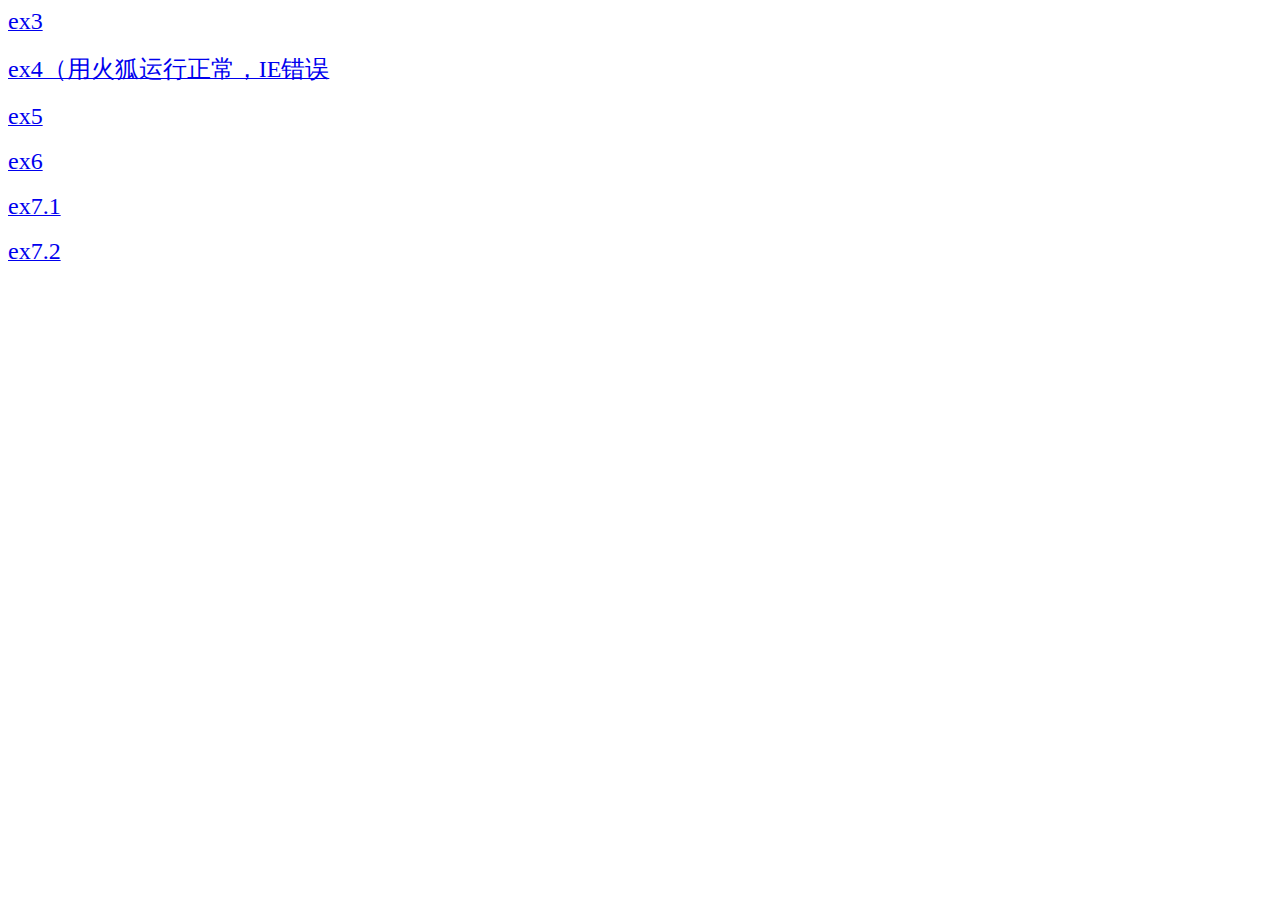
<file: index.html>
<!doctype html>
<html>
<head>
<meta charset="utf-8">
<title>首页</title>
</head>
<body>
<div>
	<div >

		<li class="fl"><a href="./index3/index3.html"><font size="5">ex3</font></a></li><br/>
		<li class="fl"><a href="./index4/index4.html"><font size="5">ex4（用火狐运行正常，IE错误</font></a></li><br/>
		<li class="fl"><a href="./index5/index5.html"><font size="5">ex5</font></a></li><br/>
		<li class="fl"><a href="./index6/index6.html"><font size="5">ex6</font></a></li><br/>
		<li class="fl"><a href="./index7.1/index7.1.html"><font size="5">ex7.1</font></a></li><br/>
		<li class="fl"><a href="./index7.2/index7.2.html"><font size="5">ex7.2</font></a></li><br/>
	</div>
	
</div>
</body>
</html>
</file>
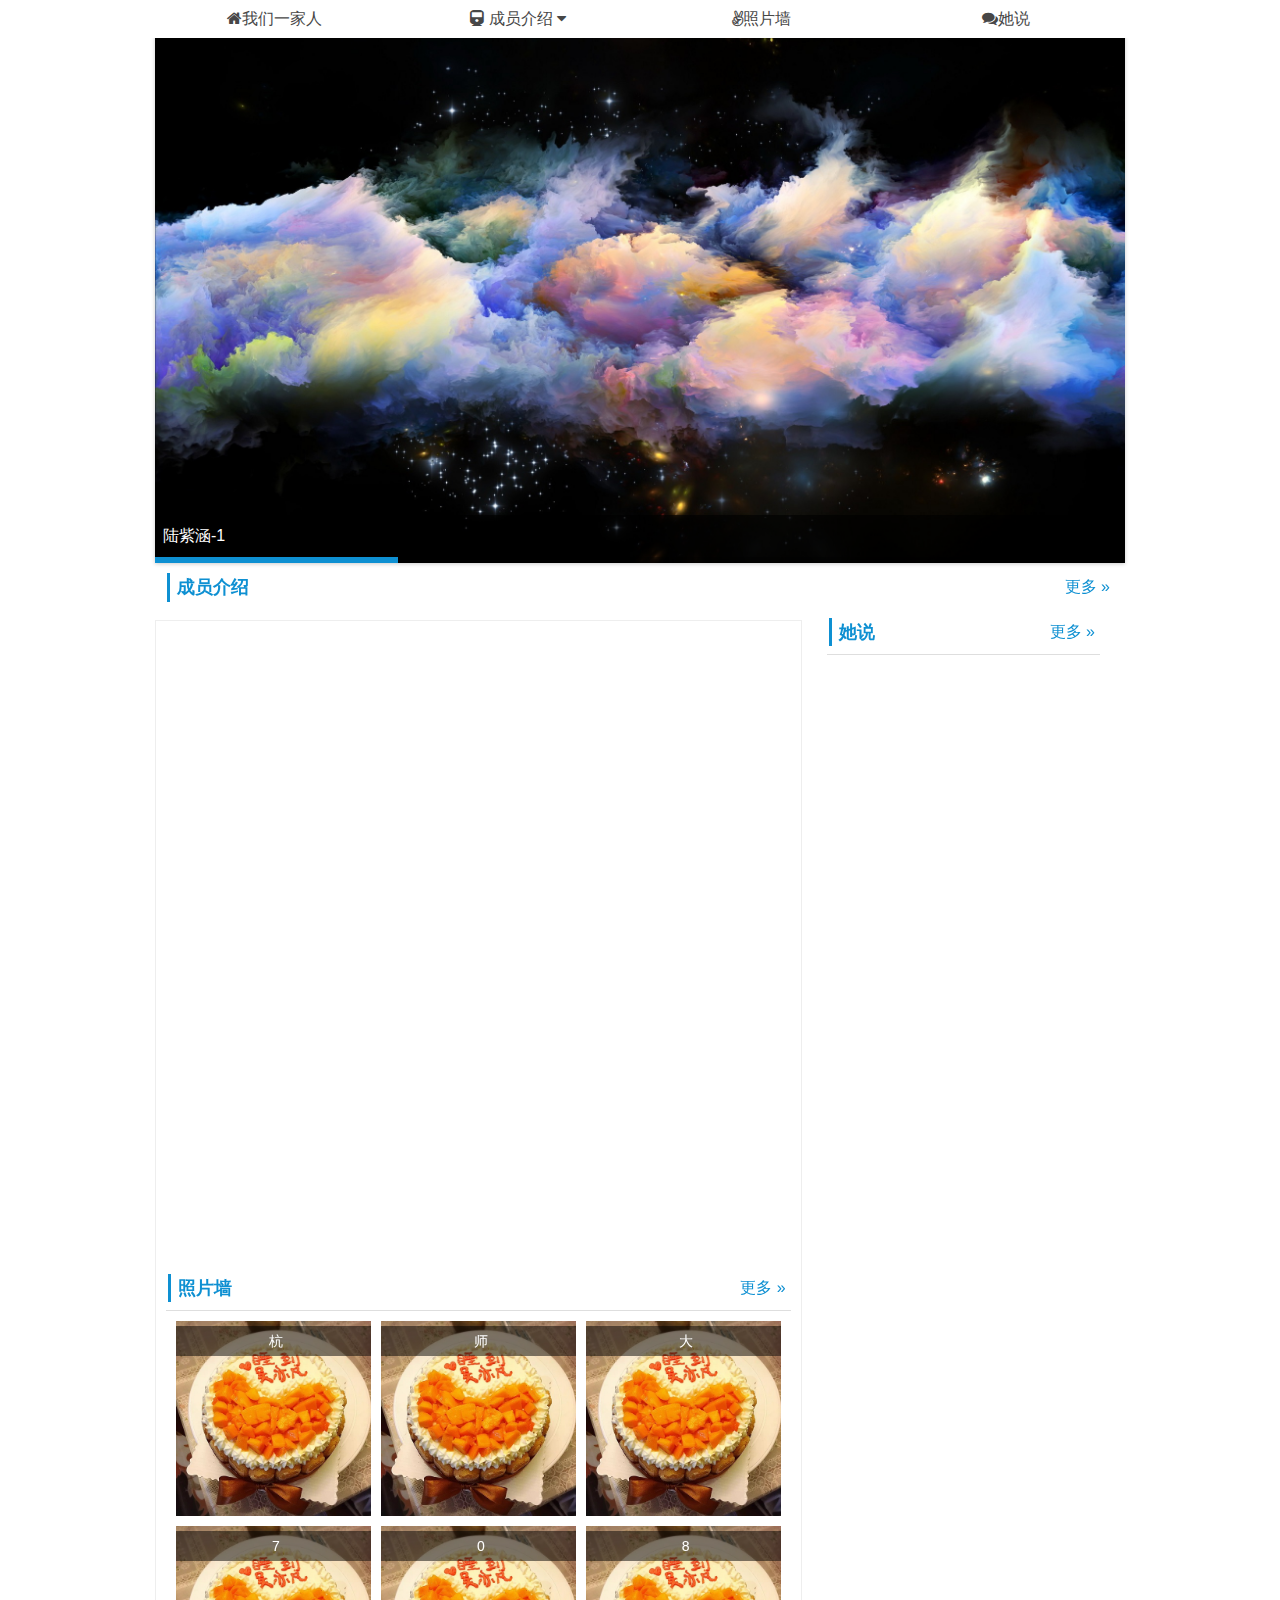
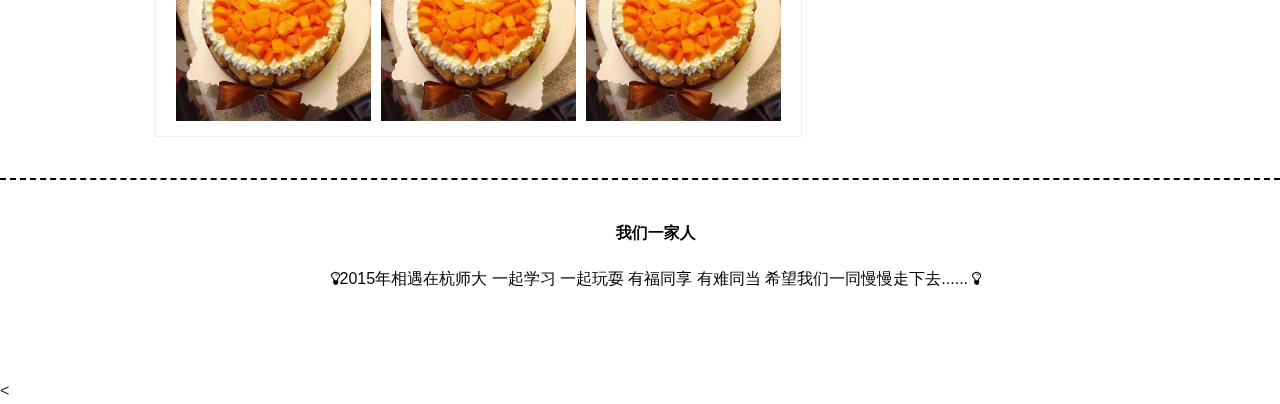
<file: finalexam/index.html>
<!doctype html>
<html>
<head>
  <meta charset="utf-8">
  <meta http-equiv="X-UA-Compatible" content="IE=edge">
  <meta name="viewport" content="width=device-width, initial-scale=1, maximum-scale=1, user-scalable=no">
  <title>首页</title>
  <link rel="stylesheet" href="cyl/css/amazeui.min.css">
  <link rel="stylesheet" href="cyl/css/app.css">
  <link rel="stylesheet" href="cyl/css/cyl.css">
   <link rel="stylesheet" href="lzh/css/index1.css">
 <script src="lzh/js/index.js"></script>
</head>

<body id="blog-homepage">
<hr>
<!-- nav start -->
<header class="am-nav am-nav-pills  fixed-top " style="background-color: white;">
<div class="  am-container">
<ul class="am-nav am-nav-pills  am-nav-justify"> <!--自适应-->  
     <li><a href="#" class="  am-active am-icon-home am-active">我们一家人</a></li>
    <li class="am-dropdown" data-am-dropdown><!--下拉插件-->
        <a href="javascript:;" class=" am-icon-train  am-dropdown-toggle " data-am-dropdown-toggle >
            成员介绍 <span class="am-icon-caret-down"></span>
        </a>
        <ul class="am-dropdown-content">
            <li class="am-dropdown-header">成员介绍</li>
            <li class=" divider"></li>
            <li><a  href="whoami1.html">1号床</a></li>
            <li class="divider"></li>
            <li ><a href="whoami2.html">2号床</a></li>
            <li class="divider"></li>
            <li><a href="whoami3.html">3号床</a></li>
            <li class="divider"></li>
            <li><a href="whoami4.html">4号床</a></li>
          </ul>
    </li>
    <li><a href="pic.html" class="am-icon-angellist">照片墙</a></li>
    <li><a href="shesay.html" class=" am-icon-comments">她说</a></li>
</ul>
</div>
</header>
<!-- nav end -->
<hr>

<div class="banner">
    <div class="am-g am-container" >
        
        <div class="am-g am-container">
            <div data-am-widget="slider" class="am-slider am-slider-c1" data-am-slider='{"directionNav":false}'>
                <ul class="am-slides">
                    <li>
                        <a href="whoami1.html"><img src="images/0_1.jpg"></a>
                        <div class="am-slider-desc">陆紫涵-1</div>

                    </li>
                    <li>
                        <a href="whoami2.html"><img src="images/0_2.jpg"></a>
                        <div class="am-slider-desc">黄萌萌-2</div>

                    </li>
                    <li>
                        <a href="whoami3.html"><img src="images/0_3.jpg"></a>
                        <div class="am-slider-desc">陈雨露-3</div>

                    </li>
                    <li>
                        <a href="whoami4.html"><img src="images/0_4.jpg"></a>
                        <div class="am-slider-desc">蒋娴-4</div>
                    </li>
                </ul>
            </div>
        </div>
    </div>
</div>

<div class="am-container">
    <div data-am-widget="titlebar" class="am-titlebar am-titlebar-default" style="border-bottom: 0px; margin-top: 2px;">
        <h2 class="am-titlebar-title ">
            成员介绍
        </h2>
        <nav class="am-titlebar-nav">
            <a href="#">更多 &raquo;</a>
        </nav>
    </div>
</div>

<div class="am-g am-container newatype">
    <div class="am-u-sm-12 am-u-md-12 am-u-lg-8 oh" style="padding: 0; border: 1px solid #eeeeee; margin-top: 1rem;">
        

        <div data-am-widget="list_news" class="am-list-news am-list-news-default news">
            <div class="am-list-news-bd">
                <ul class="am-list">
                    <li style="border-top: none;" class="am-g am-list-item-desced am-list-item-thumbed am-list-item-thumb-left" data-am-scrollspy="{animation:'fade'}">
                        <div class="am-u-sm-5 am-list-thumb">
                            <a href="#">
                                <img src="images/1.jpg" alt="1号床"/>
                            </a>

                        </div>

                        <div class=" am-u-sm-7 am-list-main">
                            <h3 class="am-list-item-hd"><a href="whoami1.html">呆</a></h3>
                            <div class="am-list-item-text">我们的1号床</div>
                            <div class="am-list-item-text">漫步在校园的街道上，星星点点的葵花飘落，落在我头上，肩膀上，女孩子裙子上，真的很美 ，很美你看见了吗？</div>
                        </div>

                    </li>

                    <li style="border-top: none;" class="am-g am-list-item-desced am-list-item-thumbed am-list-item-thumb-left" data-am-scrollspy="{animation:'fade'}">
                        <div class="am-u-sm-5 am-list-thumb">
                            <a href="#">
                                <img src="images/2.jpg" alt="2号床"/>
                            </a>

                        </div>

                        <div class=" am-u-sm-7 am-list-main">
                            <h3 class="am-list-item-hd"><a href="whoami2.html">萌</a></h3>
                            <div class="am-list-item-text">我们的2号床</div>
                            <div class="am-list-item-text">看着背着行囊踏上月台的一刹那我突然觉得好无助，强忍着露出笑意，你紧紧着握着我的手，眼神里都是坚定。</div>
                        </div>

                    </li>

                    <li style="border-top: none;" class="am-g am-list-item-desced am-list-item-thumbed am-list-item-thumb-left" data-am-scrollspy="{animation:'fade'}">
                        <div class="am-u-sm-5 am-list-thumb">
                            <a href="#">
                                <img src="images/3.jpg" alt="3号床" />
                            </a>

                        </div>

                        <div class="am-u-sm-7 am-list-main">
                            <h3 class="am-list-item-hd"><a href="whoami3.html">酷</a></h3>
                            <div class="am-list-item-text">我们的3号床</div>
                            <div class="am-list-item-text">温暖笑容，让我相信毕业记的魔咒是如此之遥远，一提到这样的话题不知道要毕业的你们是不和我一样感到莫名的悲伤呢？</div>
                        </div>

                    </li>
              
                    <li style="border-top: none;" class="am-g am-list-item-desced am-list-item-thumbed am-list-item-thumb-left" data-am-scrollspy="{animation:'fade'}">
                         <div class="am-u-sm-5 am-list-thumb">
                            <a href="#">
                                <img src="images/4.jpg" alt="4号床" />
                            </a>

                        </div>

                        <div class="am-u-sm-7 am-list-main">
                            <h3 class="am-list-item-hd"><a href="whoami2.html">娴</a></h3>
                            <div class="am-list-item-text">我们的4号床</div>
                            <div class="am-list-item-text">毕业了我和我们还能一起走多远，是各奔东西呢，还是劳燕分飞呢， 我们那么炽烈的感情该怎样的放手和淡忘呢。</div>
                        </div>

                      </li>
                </ul>
            </div>

            <div class="am-hide-sm">
                <div data-am-widget="titlebar" class="am-titlebar am-titlebar-default">
                    <h2 class="am-titlebar-title ">
                        照片墙
                    </h2>
                    <nav class="am-titlebar-nav">
                <a  href="pic.html">更多 &raquo;</a>
            </nav>
                </div>
                <div id="youxi" class="case am-animation-slide-left">
                    <ul class="am-gallery am-avg-sm-2 am-avg-md-3 am-avg-lg-3 am-gallery-overlay" data-am-gallery="{ pureview: true }" >
                        <li>
                            <div class="am-gallery-item">
                                <a href="#">
                                    <img src="images/1_3.jpg" >
                                    <h3 class="am-gallery-title" style="bottom: 7rem; text-align: center;">杭</h3>
            
                                </a>
                            </div>
                        </li>

                        <li>
                            <div class="am-gallery-item">
                                <a href="#">
                                    <img src="images/1_3.jpg" >
                                    <h3 class="am-gallery-title" style="bottom: 7rem; text-align: center;">师</h3>
                      
                                </a>
                            </div>
                        </li>

                        <li>
                            <div class="am-gallery-item">
                                <a href="#">
                                    <img src="images/1_3.jpg" >
                                    <h3 class="am-gallery-title" style="bottom: 7rem; text-align: center;">大</h3>
                                    
                                </a>
                            </div>
                        </li>

                        <li>
                            <div class="am-gallery-item">
                                <a href="#">
                                    <img src="images/1_3.jpg"  >
                                    <h3 class="am-gallery-title" style="bottom: 7rem; text-align: center;">7</h3>
                                    
                                </a>
                            </div>
                        </li>

                        <li>
                            <div class="am-gallery-item">
                                <a href="#">
                                    <img src="images/1_3.jpg" >
                                    <h3 class="am-gallery-title" style="bottom: 7rem; text-align: center;">0</h3>
                                    
                                </a>
                            </div>
                        </li>

                        <li>
                            <div class="am-gallery-item">
                                <a href="#">
                                    <img src="images/1_3.jpg" >
                                    <h3 class="am-gallery-title" style="bottom: 7rem; text-align: center;">8</h3>
                                    
                                </a>
                            </div>
                        </li>

                        

                    </ul>
                </div>
            </div>
        </div>
    </div>
    <div class="am-u-sm-12 am-u-md-12 am-u-lg-4" >
        <div data-am-widget="titlebar" class="am-titlebar am-titlebar-default" style="margin-top: 0">
            <h2 class="am-titlebar-title ">
                她说
            </h2>
            <nav class="am-titlebar-nav">
                <a href="shesay.html">更多 &raquo;</a>
            </nav>
        </div>
        <div data-am-widget="list_news" class="am-list-news am-list-news-default right-bg" data-am-scrollspy="{animation:'fade'}">
                <ul class="am-list"  >
                    <li style="border-bottom: 3px solid #018CEB" class="am-g am-list-item-desced am-list-item-thumbed am-list-item-thumb-left">
                        <div class="am-u-sm-12 am-avg-lg-1 am-list-thumb" style="border-radius: 0;">
                            <a href="#">
                                <img src="images/1_1.jpg" class="face"/>
                            </a>
                        </div>

                        <div class="am-u-sm-12 am-avg-lg-1am-list-main">
                            <h3 class="am-list-item-hd"><a href="#" style="font-weight: bold;">请多指教</a>
                            </h3>

                            <div class="am-list-item-text">2015年9月5日</div>
                            <div class="am-list-item-text">初次见面，你好这里是708</div>
                    
                        </div>
                    </li>

                    <li style="border-bottom: 3px solid #018CEB" class="am-g am-list-item-desced am-list-item-thumbed am-list-item-thumb-left">
                        <div class="am-u-sm-12 am-avg-lg-1 am-list-thumb" style="border-radius: 0;">
                            <a href="#">
                                <img src="images/1_2.jpg" class="face"/>
                            </a>
                        </div>

                        <div class="am-u-sm-12 am-avg-lg-1am-list-main">
                            <h3 class="am-list-item-hd"><a href="#" style="font-weight: bold;">生日大作战</a>
                            </h3>

                            <div class="am-list-item-text">2015年10月21日</div>
                            <div class="am-list-item-text">第一次生日聚餐献给你</div>
                            
                        </div>
                    </li>                

                    <li style="border-bottom: 3px solid #018CEB" class="am-g am-list-item-desced am-list-item-thumbed am-list-item-thumb-left">
                        <div class="am-u-sm-12 am-avg-lg-1 am-list-thumb" style="border-radius: 0;">
                            <a href="#">
                                <img src="images/1_4.jpg" class="face"/>
                            </a>
                        </div>

                        <div class="am-u-sm-12 am-avg-lg-1am-list-main">
                            <h3 class="am-list-item-hd"><a href="#" style="font-weight: bold;">疯狂的日子</a>
                            </h3>

                            <div class="am-list-item-text">2017年10月21日</div>
                            <div class="am-list-item-text">一起睡过的革命情谊</div>
                            
                        </div>
                    </li>
                </ul>
        </div>

    </div>
</div>
<footer class="footer ">
  
<ul> 
        <li class="am-g">
            <div class="part-5-title " font-size="20px">我们一家人</div>
            <div class="part-title">
                <span class="am-icon-lightbulb-o">2015年相遇在杭师大</span>
                <span>一起学习 一起玩耍</span>
                <span>有福同享 有难同当</span>
                <span >希望我们一同慢慢走下去......</span >
                <span class="am-icon-lightbulb-o"></span>
            </div>
        </li>
    </ul>
   
</footer>

<script src="cyl/js/jquery.min.js"></script><
<script src="cyl/js/amazeui.min.js"></script>
<script src="cyl/js/pinto.min.js"></script>
<script src="cyl/js/img.js"></script>
</body>
</html>
</file>
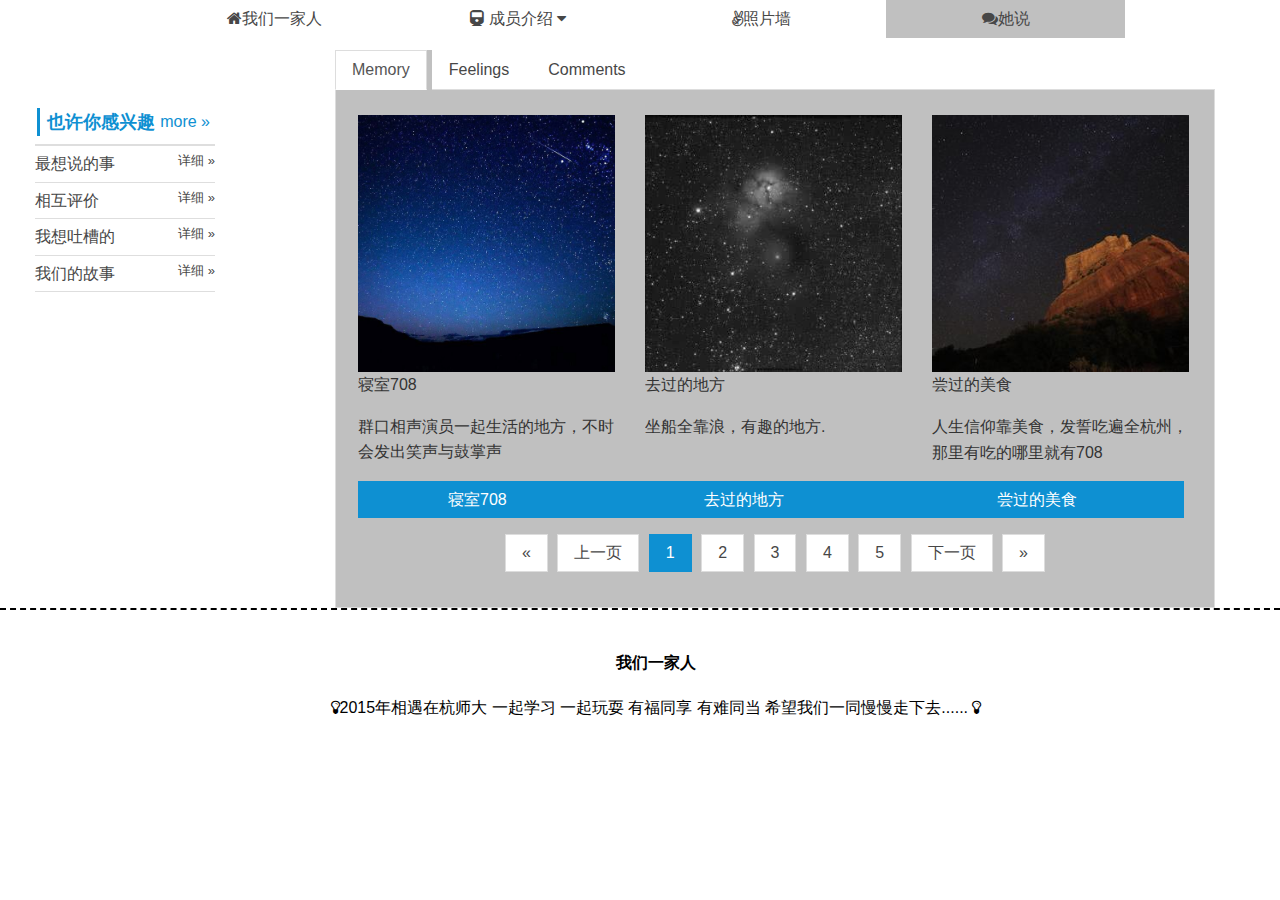
<file: finalexam/shesay.html>
<!doctype html>
<html class="no-js">
<head>
    <meta charset="utf-8">
    <meta http-equiv="X-UA-Compatible" content="IE=edge">
    <meta name="viewport" content="width=device-width, initial-scale=1">
    <!--Win8 or 10 -->
    <meta name="msapplication-TileColor" content="#e1652f">
    <link rel="stylesheet" href="lzh/css/amazeui.css">
    <link rel="stylesheet" href="lzh/css/amazeui.min.css">
    <link rel="stylesheet" href="lzh/css/app.css">
    <link rel="stylesheet" href="lzh/css/index1.css">
    <script src="lzh/js/jquery.min.js"></script>
     <script src="lzh/js/index.js"></script>
    <script src="lzh/js/amazeui.min.js"></script>
     <script src="lzh/js/app.js"></script>
     <script>
$(function(){
  $.stellar({
    horizontalScrolling: false,
    verticalOffset: 350
  });
});
            
            
  </script>
</head>
<body>
<!--导航-->

<header class="am-nav am-nav-pills  fixed-top " style="background-color: white;">
<div class="  am-container">
<ul class="am-nav am-nav-pills  am-nav-justify"> <!--自适应-->  
     <li><a href="index.html" class="  am-icon-home">我们一家人</a></li>
    <li class="am-dropdown" data-am-dropdown><!--下拉插件-->
        <a href="javascript:;" class=" am-icon-train  am-dropdown-toggle" data-am-dropdown-toggle >
            成员介绍 <span class="am-icon-caret-down"></span>
        </a>
        <ul class="am-dropdown-content">
            <li class="am-dropdown-header">成员介绍</li>
            <li class=" divider"></li>
            <li><a href="whoami1.html">1号床</a></li>
            <li class="divider"></li>
            <li ><a href="whoami2.html">2号床</a></li>
            <li class="divider"></li>
            <li><a href="whoami3.html">3号床</a></li>
            <li class="divider"></li>
            <li><a href="whoami4.html">4号床</a></li>
          </ul>
    </li>
   <li><a href="pic.html" class="am-icon-angellist">照片墙</a></li>
    <li><a href="#" class="am-active am-icon-comments">她说</a></li>
</ul>
</div>
</header>
<!--body and itr-->
<div class="am-g">
<div class="am-u-sm-3" id="list-head">
    <div data-am-widget="list_news" class="am-list-news am-list-news-default" >
  <!--列表标题-->
    <div data-am-widget="titlebar" class="am-titlebar am-titlebar-default" >
    <h2 class="am-titlebar-title am-icon-home">
        也许你感兴趣
    </h2>

    <nav class="am-titlebar-nav">
        <a href="#more" class="">more &raquo;</a>
    </nav>
</div>

<!--固定在顶部-->
  <div data-am-sticky="{animation: 'slide-top'}" class="news-hd" >
  <ul class="am-list">
      <li class="am-g">
          <a href="#" class="news-id ">最想说的事
          <span class="news-more fr" data-am-popover="{content: '加入我们就告诉你'}">详细 &raquo;</span></a>
      </li>
      <li class="am-g">
          <a href="#" class="news-id ">相互评价
          <span class="news-more fr" data-am-popover="{content: '加入我们就告诉你'}">详细 &raquo;</span></a>
      </li>
      <li class="am-g">
          <a href="#" class="news-id "> 我想吐槽的
          <span class="news-more fr " data-am-popover="{content: '加入我们就告诉你'}">详细 &raquo;</span></a>
      </li>
        <li class="am-g">
          <a href="#" class="news-id ">我们的故事
          <span class="news-more fr" data-am-popover="{content: '加入我们就告诉你'}">详细 &raquo;</span></a>
      </li>
  </ul>
  </div>
  </div>
</div>
<div class="am-u-sm-9">
<div class="am-tabs"  style="margin-top: 50px;margin-right:50px;" data-am-tabs>
  <ul class="am-tabs-nav am-nav am-nav-tabs">
    <li class="am-active"><a href="#tab1">Memory</a></li>
    <li><a href="#tab2">Feelings</a></li>
    <li><a href="#tab3">Comments</a></li>
  </ul>

  <div class="am-tabs-bd">
    <div class="am-tab-panel am-fade am-in am-active" id="tab1">
      <ul class="news-ul">
      <li class="am-u-sm-12 am-u-md-6 am-u-lg-4 " id="btn-child">
        <div class="news-ul-liall ">
            <img class="news-ul-liimg" href="#" src="lzh/images/sky1.jpg" >                      
          <span>寝室708</span>
          <p>群口相声演员一起生活的地方，不时会发出笑声与鼓掌声</p>
        </div>
      </li>
      <li class="am-u-sm-12 am-u-md-6 am-u-lg-4 " id="btn-child">
        <div class="news-ul-liall">
            <img class="news-ul-liimg" src="lzh/images/sky2.jpg"/>                        
          <span>去过的地方</span>
          <p>坐船全靠浪，有趣的地方.</p>
        </div> 
      </li>
      <li class="am-u-sm-12 am-u-md-6 am-u-lg-4 " id="btn-child">
        <div class="news-ul-liall">
            <img class="news-ul-liimg" src="lzh/images/sky3.jpg"/>                        
          <span>尝过的美食</span>
          <p>人生信仰靠美食，发誓吃遍全杭州，那里有吃的哪里就有708</p>
        </div>  
      </li>

    </ul>
    <ul class="  am-pagination-centered">
    <div class="btn-container">
    <a class="am-btn am-btn-primary" href="#" id="btn-child">寝室708</a>
    <a class="am-btn am-btn-primary" href="#" id="btn-child">去过的地方</a>
    <a class="am-btn am-btn-primary" href="#" id="btn-child">尝过的美食</a>
    </div>
    </ul>
    <ul class="am-pagination am-pagination-centered">
       <li ><a href="#">&laquo;</a></li>
          <li><a href="#">上一页</a></li> 
          <li class="am-active"><a href="#">1</a></li>
           <li><a href="#">2</a></li>
           <li><a href="#">3</a></li>
           <li><a href="#">4</a></li>
           <li><a href="#">5</a></li>
          <li><a href="#">下一页</a></li>
           <li ><a href="#">&raquo;</a></li>
        </ul>   
    </div>
    <div class="am-tab-panel am-fade" id="tab2">
     <nav class="scrollspy-nav" data-am-scrollspynav="{offsetTop: 45}" data-am-sticky>
  <ul>
    <li><a href="#primary">互相评价</a></li>
    <li><a href="#diray">日记</a></li>
    <li><a href="#plan">未来的打算</a></li>
    <li><a href="#say">杂说</a></li>
  </ul>
</nav>

<div class="am-panel am-panel-default" id="primary">
  <div class="am-panel-hd">互相评价</div>
  <div class="am-panel-bd">
    <div class="am-list-news-bd" >
  <ul class="am-list">
      <li class="am-g">
          <a href="#" class="news-id ">1号的陈述
          <span class="news-more fr">详细 &raquo;</span></a>
      </li>
      <li class="am-g">
          <a href="#/" class="news-id ">2号的陈述
          <span class="news-more fr">详细 &raquo;</span></a>
      </li>
      <li class="am-g">
          <a href="#" class="news-id ">3号的陈述
          <span class="news-more fr">详细 &raquo;</span></a>
      </li>
        <li class="am-g">
          <a href="#" class="news-id ">4号的陈述
          <span class="news-more fr">详细 &raquo;</span></a>
      </li>
  </ul>
  </div>
  </div>
</div>


<div class="am-panel am-panel-default" id="diray">
  <div class="am-panel-hd">日记</div>
  <div class="am-panel-bd">
   <div class="am-list-news-bd" >
  <ul class="am-list">
      <li class="am-g">
          <a href="#" class="news-id ">电影院里不能说的秘密
          <span class="news-more fr">详细 &raquo;</span></a>
      </li>
      <li class="am-g">
          <a href="#/" class="news-id ">生日大作战
          <span class="news-more fr">详细 &raquo;</span></a>
      </li>
      <li class="am-g">
          <a href="#" class="news-id ">你说那天风很大
          <span class="news-more fr">详细 &raquo;</span></a>
      </li>
        <li class="am-g">
          <a href="#" class="news-id ">再来一杯
          <span class="news-more fr">详细 &raquo;</span></a>
      </li>
  </ul>
  </div>
  </div>
</div>

<div class="am-panel am-panel-default" id="plan">
  <div class="am-panel-hd">未来的打算</div>
  <div class="am-panel-bd">
    <table class="am-table am-table-bordered am-table-radius am-table-striped">
    <thead>
        <tr class="am-primary">
            <th>Who</th>
            <th>What</th>
            <th>When</th>
        </tr>
    </thead>
    <tbody>
        <tr>
            <td>LZH</td>
            <td>SPEAKER</td>
            <td>TOW YEARS</td>
        </tr>
        <tr>
            <td>HMM</td>
            <td>TEACHER</td>
            <td>TOW YEARS</td>
        </tr>
        <tr >
            <td>CYL</td>
            <td>PLAYER</td>
            <td>TWO YEARS</td>
        </tr>
        <tr>
            <td>JX</td>
            <td>TEACHER</td>
            <td>TWO YEARS</td>
        </tr>
    </tbody>
</table>
  </div>
</div>


<div class="am-panel am-panel-default" id="say">
  <div class="am-panel-hd">杂说</div>
  <div class="am-panel-bd">
        <p>一个人至少拥有一个梦想，有一个理由去坚强。心若没有栖息的地方，到哪里都是在流浪。</p>
      <p></p>
       <p>我要你知道，在这个世界上总有一个人是等着你的，不管在什么时候，不管在什么地方，反正你知道，总有这么个人。</p>
       <p></p>
       <p>不存在十全十美的文章，如同不存在彻头彻尾的绝望。</p>
       <p></p>
       <p>不管前方的路有多苦，只要走的方向正确，不管多么崎岖不平，都比站在原地更接近幸福</p>
       <p></p>
        <li ><a href="#">更多&raquo;</a></li>
  </div>
</div>
    </div>
    <div class="am-tab-panel am-fade" id="tab3">
    <h2>最新4条留言</h2>
     <ul class="am-comments-list am-comments-list-flip">
  <li class="am-comment">
    <article class="am-comment">
  <a href="#link-to-user-home">
    <img src="lzh/images/sky2.jpg" alt="" class="am-comment-avatar" width="48" height="48"/>
  </a>

  <div class="am-comment-main">
    <header class="am-comment-hd">
      <!--<h3 class="am-comment-title">评论标题</h3>-->
      <div class="box-head">
      <div class="comment-meta">
      <a href="#link-to-user" class="am-comment-author">LZH</a>
        评论于 <time datetime="" >2017-6-3 15:38</time><a class="am-icon-comments" style="margin-left: 620px;" href="#" >回复</a></div></div>

    </header>

    <div class="comment-hd">
     hhhh,让我来称霸寝室，你们快出来！！
    </div>
  </div>
</article>
  </li>

  <li class="am-comment">
     <article class="am-comment">
  <a href="#link-to-user-home">
    <img src="lzh/images/sky1.jpg" alt="" class="am-comment-avatar" width="48" height="48"/>
  </a>

  <div class="am-comment-main">
    <header class="am-comment-hd">
      <!--<h3 class="am-comment-title">评论标题</h3>-->
      <div class="box-head">
      <div class="comment-meta">
      <a href="#link-to-user" class="am-comment-author">JX</a>
        评论于 <time datetime="" >2017-6-3 18:11</time><a class="am-icon-comments" style="margin-left: 630px;" href="#" >回复</a></div></div>

    </header>

    <div class="comment-hd">
    快期末了还不好好学习！
    </div>
  </div>
</article>
  </li>


  <li class="am-comment am-comment-flip">
     <article class="am-comment">
  <a href="#link-to-user-home">
    <img src="lzh/images/sky3.jpg" alt="" class="am-comment-avatar" width="48" height="48"/>
  </a>

  <div class="am-comment-main">
    <header class="am-comment-hd">
      <!--<h3 class="am-comment-title">评论标题</h3>-->
      <div class="box-head">
      <div class="comment-meta">
      <a href="#link-to-user" class="am-comment-author">HMM</a>
        评论于 <time datetime="" >2017-6-4 09:23</time><a class="am-icon-comments" style="margin-left: 608px;" href="#" >回复</a></div></div>

    </header>

    <div class="comment-hd">
     好起床了，陪我去吃早饭
    </div>
  </div>
</article>
  </li>

  <li class="am-comment am-comment-highlight">
     <article class="am-comment">
  <a href="#link-to-user-home">
    <img src="lzh/images/sky4.jpg" alt="" class="am-comment-avatar" width="48" height="48"/>
  </a>

  <div class="am-comment-main">
    <header class="am-comment-hd">
      <!--<h3 class="am-comment-title">评论标题</h3>-->
      <div class="box-head">
      <div class="comment-meta">
      <a href="#link-to-user" class="am-comment-author">CYL</a>
        评论于 <time datetime="" >2017-6-4 09:24</time><a class="am-icon-comments" style="margin-left: 622px;" href="#" >回复</a></div></div>
    </header>
    <div class="comment-hd">
     帮我带一份，我还要睡觉！
    </div>
  </div>
</article>
  </li>
  <p></p>
  <a href="#" style="margin-left: 843px;">更多&raquo;</a>
</ul> <!--留言板-->
<form class="am-form">
  <fieldset>
    <legend>请留言</legend>

    <div class="form-con">
      <label for="doc-ipt-email-1" class="am-icon-user-plus">登陆名</label>
      <input type="email" class="" id="doc-ipt-email-1" placeholder="请输入账号">
    </div>

    <div class="form-con">
      <label for="doc-ipt-pwd-1" class="am-icon-paint-brush">密码</label>
      <input type="password" class="" id="doc-ipt-pwd-1" placeholder="请输入密码">
    </div>
    <div class="form-con">
      <label for="doc-ta-1" class="am-icon-book">文本</label>
      <textarea class="" rows="5" id="doc-ta-1" placeholder="请留言...."></textarea>
    </div>
    <p><button type="submit" class="am-btn am-btn-default" >提交</button></p>
  </fieldset>
</form>
  </div>
</div>
</div>
</div>
</div>
<div class="am-g">
  
</div>
<div data-am-widget="gotop" class="am-gotop am-gotop-fixed"> 
  <a href="#top" title="">
    <img class="am-gotop-icon-custom" src="lzh/images/jt.jpg"
    />
  </a>
</div>
<!--foot-->
<footer class="footer ">
  
<ul> 
        <li class="am-g">
            <div class="part-5-title " font-size="20px">我们一家人</div>
            <div class="part-title">
                <span class="am-icon-lightbulb-o">2015年相遇在杭师大</span>
                <span>一起学习 一起玩耍</span>
                <span>有福同享 有难同当</span>
                <span >希望我们一同慢慢走下去......</span >
                <span class="am-icon-lightbulb-o"></span>
            </div>
        </li>
    </ul>
   
</footer>
</body>
</html>
</file>
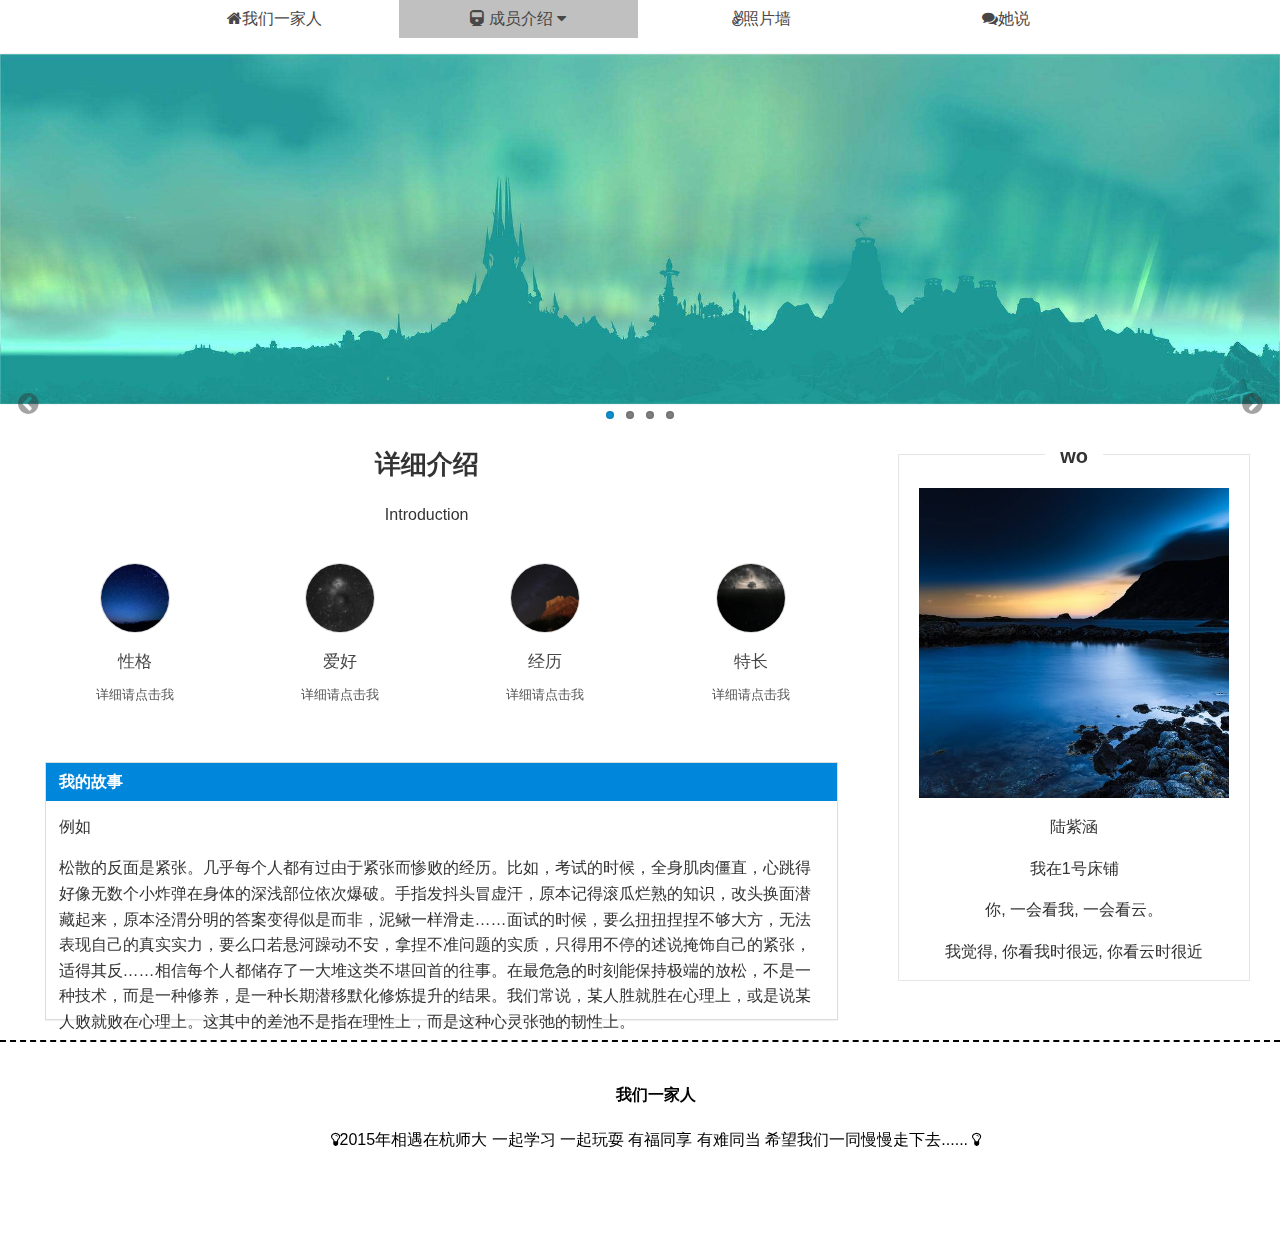
<file: finalexam/whoami1.html>
<!doctype html>
<html class="no-js">
<head>
    <meta charset="utf-8">
    <meta http-equiv="X-UA-Compatible" content="IE=edge">
    <meta name="viewport" content="width=device-width, initial-scale=1">
    <!--Win8 or 10 -->
   <link rel="stylesheet" href="lzh/css/amazeui.css">
    <link rel="stylesheet" href="lzh/css/amazeui.min.css">
    <link rel="stylesheet" href="lzh/css/app.css">
    <link rel="stylesheet" href="lzh/css/index1.css">
    <script src="lzh/js/jquery.min.js"></script>
     <script src="lzh/js/index.js"></script>
    <script src="lzh/js/amazeui.min.js"></script>
     <script src="lzh/js/app.js"></script>
     <script>
$(function(){
  $.stellar({
    horizontalScrolling: false,
    verticalOffset: 350
  });
});
            
            
  </script>
</head>
<body>
<!--导航-->

<header class="am-nav am-nav-pills  fixed-top " style="background-color: white;">
<div class="  am-container">
<ul class="am-nav am-nav-pills  am-nav-justify"> <!--自适应-->  
     <li><a href="index.html" class="  am-icon-home">我们一家人</a></li>
    <li class="am-dropdown" data-am-dropdown><!--下拉插件-->
        <a href="javascript:;" class=" am-icon-train  am-dropdown-toggle am-active" data-am-dropdown-toggle >
            成员介绍 <span class="am-icon-caret-down"></span>
        </a>
        <ul class="am-dropdown-content">
            <li class="am-dropdown-header">成员介绍</li>
            <li class=" divider"></li>
            <li><a  class="am-active">1号床</a></li>
            <li class="divider"></li>
            <li ><a href="whoami2.html">2号床</a></li>
            <li class="divider"></li>
            <li><a href="whoami3.html">3号床</a></li>
            <li class="divider"></li>
            <li><a href="whoami4.html">4号床</a></li>
          </ul>
    </li>
    <li><a href="pic.html" class="am-icon-angellist">照片墙</a></li>
    <li><a href="shesay.html" class=" am-icon-comments">她说</a></li>
</ul>
</div>
</header>
<!--body and itr-->
<div class="am-g ">
<h1><a href="#">LZH个人照片墙</a></h1>
<div class="am-pho am-slider am-slider-default " data-am-flexslider="{playAfterPaused: 8000}" >

  <ul class="am-slides">
    <li><img src="lzh/images/1111.jpg" style="width: 100%;height: 350px;"></li>
    <li><img src="lzh/images/2222.jpg" style="width: 100%;height: 350px" ></li>
    <li><img src="lzh/images/3333.jpg" style="width: 100%;height: 350px" ></li>
    <li><img src="lzh/images/4444.jpg" style="width: 100%;height: 350px"></li>
  </ul>

</div>
</div>

<div class="am-g" >
<div class="am-u-sm-8" >
<div class="am-container-1">
  <div class="solutions part-all">
    <div class="part-title">
      <span class="part-title-span" >详细介绍</span>
      <p>Introduction</p>
    
    </div>
  <ul class="am-g part-content solutions-content">
      <li class="am-u-sm-6 am-u-md-3 am-u-lg-3">
        <img src="lzh/images/sky1.jpg"  class="am-img-thumbnail am-circle blog-entry-img" >
        <span class="solutions-title"><a href="#">性格</a></span>
        <p class="solutions-way">详细请点击我</p>
      </li>
      <li class="am-u-sm-6 am-u-md-3 am-u-lg-3">
        <img src="lzh/images/sky2.jpg"  class="am-img-thumbnail am-circle blog-entry-img blog-entry-img" >
        <span class="solutions-title"><a href="#">爱好</a></span>
        <p class="solutions-way">详细请点击我</p>
      </li>
      <li class="am-u-sm-6 am-u-md-3 am-u-lg-3">
        <img src="lzh/images/sky3.jpg"  class="am-img-thumbnail am-circle blog-entry-img blog-entry-img" >
        <span class="solutions-title"><a href="#">经历</a></span>
        <p class="solutions-way">详细请点击我</p>
      </li>
      <li class="am-u-sm-6 am-u-md-3 am-u-lg-3">
        <img src="lzh/images/sky4.jpg"  class="am-img-thumbnail am-circle blog-entry-img blog-entry-img" >
        <span class="solutions-title"><a href="#">特长</a></span>
        <p class="solutions-way">详细请点击我</p>
      </li>
      
    </ul>
    
  </div>
  </div>

<section class="am-panel am-panel-default" id="panel-txt">
  <header class="am-panel-hd">
    <h3 class="am-panel-title"><a href="#">我的故事</a></h3>
  </header>
  <div class="am-panel-bd " style="position: relative;">
   <p style="font-size: 15px solid;">例如</p>
    <p>松散的反面是紧张。几乎每个人都有过由于紧张而惨败的经历。比如，考试的时候，全身肌肉僵直，心跳得好像无数个小炸弹在身体的深浅部位依次爆破。手指发抖头冒虚汗，原本记得滚瓜烂熟的知识，改头换面潜藏起来，原本泾渭分明的答案变得似是而非，泥鳅一样滑走……面试的时候，要么扭扭捏捏不够大方，无法表现自己的真实实力，要么口若悬河躁动不安，拿捏不准问题的实质，只得用不停的述说掩饰自己的紧张，适得其反……相信每个人都储存了一大堆这类不堪回首的往事。在最危急的时刻能保持极端的放松，不是一种技术，而是一种修养，是一种长期潜移默化修炼提升的结果。我们常说，某人胜就胜在心理上，或是说某人败就败在心理上。这其中的差池不是指在理性上，而是这种心灵张弛的韧性上。</p>
</div>
</section>
</div>


<div class="am-u-sm-4">
<div class="blog-sidebar">
        <div class="blog-sidebar-widget blog-bor">
            <h2 class="blog-text-center blog-title"><span>wo</span></h2>
            <img src="lzh/images/11.jpg" alt="about me" class="blog-entry-img" >
            <p>陆紫涵</p>
            <p>
          我在1号床铺
        </p><p>你, 一会看我, 一会看云。 </p><p>我觉得, 你看我时很远, 你看云时很近</p>
        
        </div>

</div>
</div>
</div>
<!--foot-->
<footer class="footer ">
  
<ul> 
        <li class="am-g">
            <div class="part-5-title " font-size="20px">我们一家人</div>
            <div class="part-title">
                <span class="am-icon-lightbulb-o">2015年相遇在杭师大</span>
                <span>一起学习 一起玩耍</span>
                <span>有福同享 有难同当</span>
                <span >希望我们一同慢慢走下去......</span >
                <span class="am-icon-lightbulb-o"></span>
            </div>
        </li>
    </ul>
   
</footer>
</body>
</html>
</file>
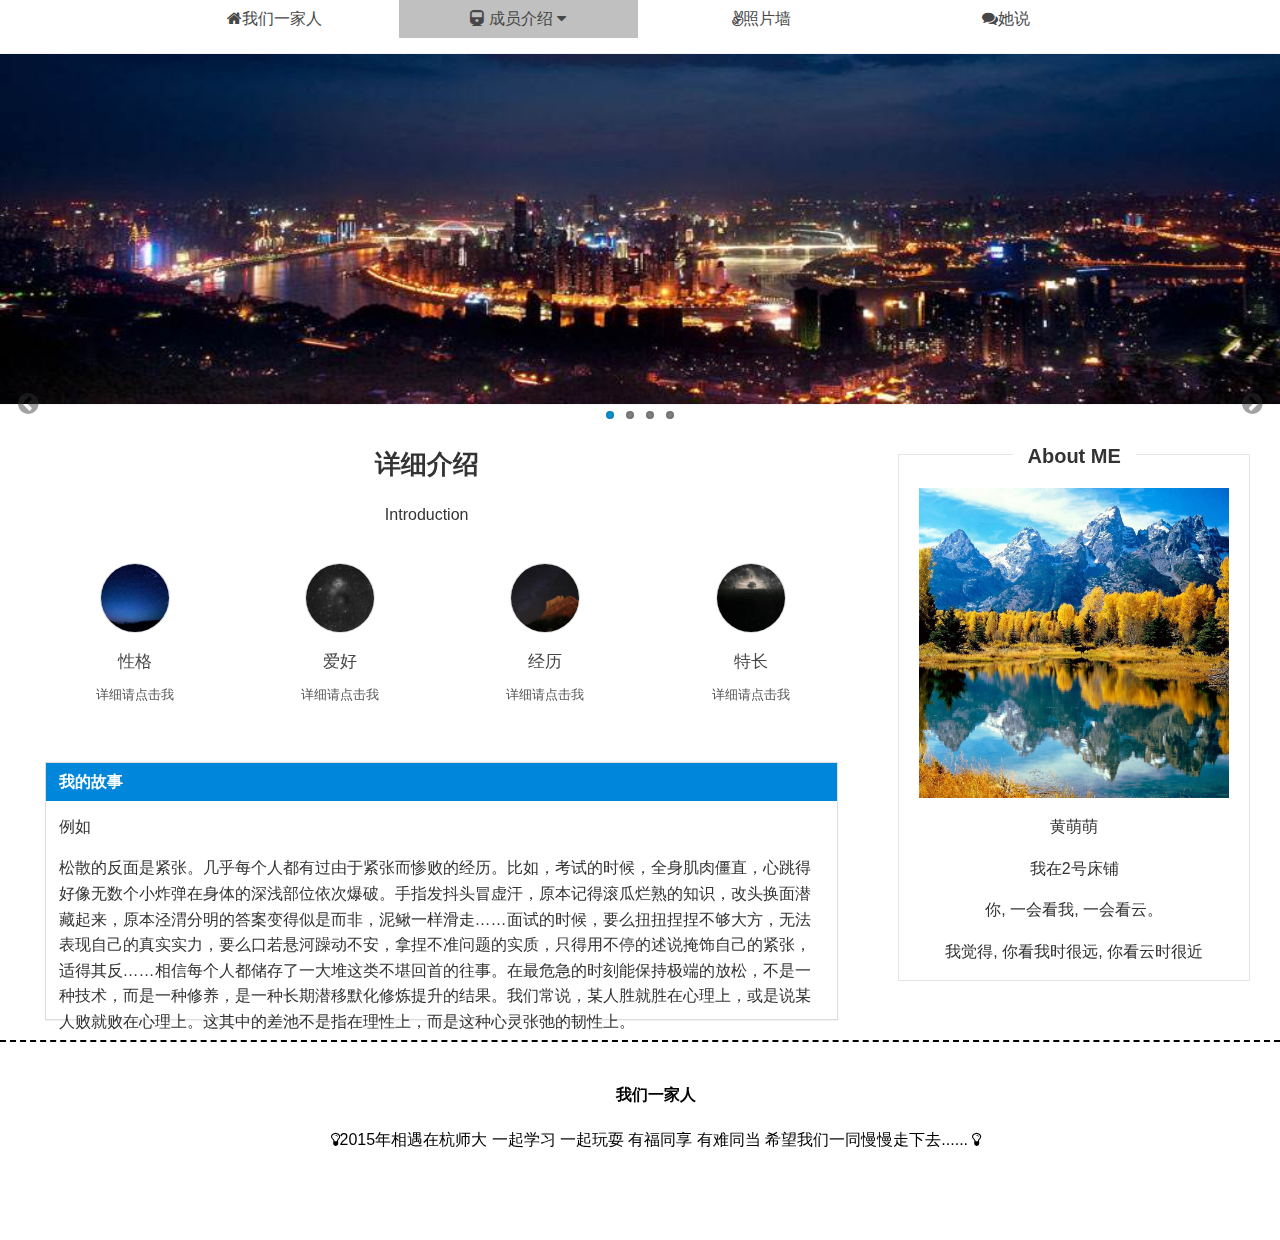
<file: finalexam/whoami2.html>
<!doctype html>
<html class="no-js">
<head>
    <meta charset="utf-8">
    <meta http-equiv="X-UA-Compatible" content="IE=edge">
    <meta name="viewport" content="width=device-width, initial-scale=1">
    <!--Win8 or 10 -->
    <meta name="msapplication-TileColor" content="#e1652f">
    <link rel="stylesheet" href="lzh/css/amazeui.css">
    <link rel="stylesheet" href="lzh/css/amazeui.min.css">
    <link rel="stylesheet" href="lzh/css/app.css">
    <link rel="stylesheet" href="lzh/css/index1.css">
    <script src="lzh/js/jquery.min.js"></script>
     <script src="lzh/js/index.js"></script>
    <script src="lzh/js/amazeui.min.js"></script>
     <script src="lzh/js/app.js"></script>
<script>
$(function(){
  $.stellar({
    horizontalScrolling: false,
    verticalOffset: 350
  });
});
            
            
  </script>
</head>
<body>
<!--导航-->

<header class="am-nav am-nav-pills  fixed-top " style="background-color: white;">
<div class="  am-container">
<ul class="am-nav am-nav-pills  am-nav-justify"> <!--自适应-->  
     <li><a href="index.html" class="  am-icon-home">我们一家人</a></li>
    <li class="am-dropdown" data-am-dropdown><!--下拉插件-->
        <a href="javascript:;" class=" am-icon-train  am-dropdown-toggle am-active" data-am-dropdown-toggle >
            成员介绍 <span class="am-icon-caret-down"></span>
        </a>
         <ul class="am-dropdown-content">
            <li class="am-dropdown-header">成员介绍</li>
            <li class=" divider"></li>
            <li><a href="whoami1.html">1号床</a></li>
            <li class="divider"></li>
            <li ><a class="am-active">2号床</a></li>
            <li class="divider"></li>
            <li><a href="whoami3.html">3号床</a></li>
            <li class="divider"></li>
            <li><a href="whoami4.html">4号床</a></li>
          </ul>
    </li>
    </li>
   <li><a href="pic.html" class="am-icon-angellist">照片墙</a></li>
    <li><a href="shesay.html" class=" am-icon-comments">她说</a></li>
</ul>
</div>
</header>
<!--body and itr-->
<div class="am-g ">
<h1><a href="#">HMM个人照片墙</a></h1>
<div class="am-pho am-slider am-slider-default " data-am-flexslider="{playAfterPaused: 8000}" >

  <ul class="am-slides">
    <li><img src="lzh/images/2222.jpg" style="width: 100%;height: 350px;"></li>
    <li><img src="lzh/images/3333.jpg" style="width: 100%;height: 350px" ></li>
    <li><img src="lzh/images/4444.jpg" style="width: 100%;height: 350px" ></li>
    <li><img src="lzh/images/1111.jpg" style="width: 100%;height: 350px"></li>
  </ul>

</div>
</div>

<div class="am-g" >
<div class="am-u-sm-8" >
<div class="am-container-1">
  <div class="solutions part-all">
    <div class="part-title">
      <span class="part-title-span" >详细介绍</span>
      <p>Introduction</p>
    
    </div>
    <ul class="am-g part-content solutions-content">
      <li class="am-u-sm-6 am-u-md-3 am-u-lg-3">
        <img src="lzh/images/sky1.jpg"  class="am-img-thumbnail am-circle blog-entry-img" >
        <span class="solutions-title"><a href="#">性格</a></span>
        <p class="solutions-way">详细请点击我</p>
      </li>
      <li class="am-u-sm-6 am-u-md-3 am-u-lg-3">
        <img src="lzh/images/sky2.jpg"  class="am-img-thumbnail am-circle blog-entry-img blog-entry-img" >
        <span class="solutions-title"><a href="#">爱好</a></span>
        <p class="solutions-way">详细请点击我</p>
      </li>
      <li class="am-u-sm-6 am-u-md-3 am-u-lg-3">
        <img src="lzh/images/sky3.jpg"  class="am-img-thumbnail am-circle blog-entry-img blog-entry-img" >
        <span class="solutions-title"><a href="#">经历</a></span>
        <p class="solutions-way">详细请点击我</p>
      </li>
      <li class="am-u-sm-6 am-u-md-3 am-u-lg-3">
        <img src="lzh/images/sky4.jpg"  class="am-img-thumbnail am-circle blog-entry-img blog-entry-img" >
        <span class="solutions-title"><a href="#">特长</a></span>
        <p class="solutions-way">详细请点击我</p>
      </li>
      
    </ul>
    
  </div>
  </div>

<section class="am-panel am-panel-default" id="panel-txt">
  <header class="am-panel-hd">
    <h3 class="am-panel-title"><a href="#">我的故事</a></h3>
  </header>
  <div class="am-panel-bd " style="position: relative;">
   <p style="font-size: 15px solid;">例如</p>
    <p>松散的反面是紧张。几乎每个人都有过由于紧张而惨败的经历。比如，考试的时候，全身肌肉僵直，心跳得好像无数个小炸弹在身体的深浅部位依次爆破。手指发抖头冒虚汗，原本记得滚瓜烂熟的知识，改头换面潜藏起来，原本泾渭分明的答案变得似是而非，泥鳅一样滑走……面试的时候，要么扭扭捏捏不够大方，无法表现自己的真实实力，要么口若悬河躁动不安，拿捏不准问题的实质，只得用不停的述说掩饰自己的紧张，适得其反……相信每个人都储存了一大堆这类不堪回首的往事。在最危急的时刻能保持极端的放松，不是一种技术，而是一种修养，是一种长期潜移默化修炼提升的结果。我们常说，某人胜就胜在心理上，或是说某人败就败在心理上。这其中的差池不是指在理性上，而是这种心灵张弛的韧性上。</p>
</div>
</section>
</div>


<div class="am-u-sm-4">
<div class="blog-sidebar">
        <div class="blog-sidebar-widget blog-bor">
            <h2 class="blog-text-center blog-title"><span>About ME</span></h2>
            <img src="lzh/images/22.jpg" alt="about me" class="blog-entry-img" >
            <p>黄萌萌</p>
            <p>
          我在2号床铺
        </p><p>你, 一会看我, 一会看云。 </p><p>我觉得, 你看我时很远, 你看云时很近</p>
        </div>

</div>
</div>
</div>
<!--foot-->
<footer class="footer ">
  
<ul> 
        <li class="am-g">
            <div class="part-5-title " font-size="20px">我们一家人</div>
            <div class="part-title">
                <span class="am-icon-lightbulb-o">2015年相遇在杭师大</span>
                <span>一起学习 一起玩耍</span>
                <span>有福同享 有难同当</span>
                <span >希望我们一同慢慢走下去......</span >
                <span class="am-icon-lightbulb-o"></span>
            </div>
        </li>
    </ul>
   
</footer>
</body>
</html>
</file>
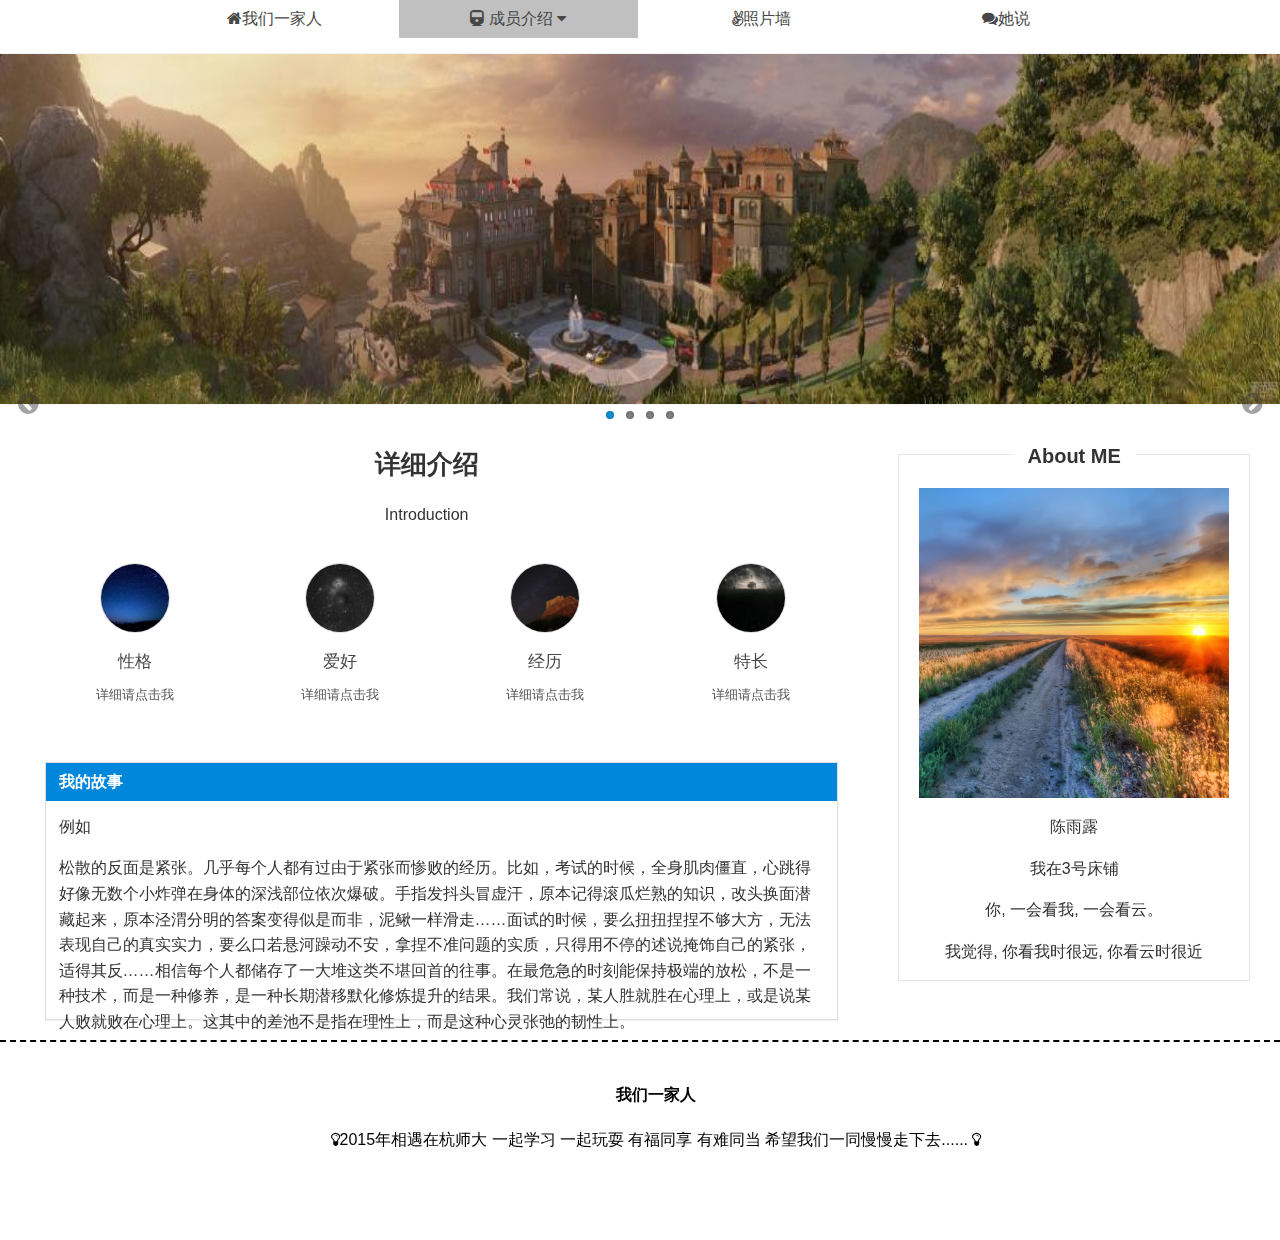
<file: finalexam/whoami3.html>
<!doctype html>
<html class="no-js">
<head>
    <meta charset="utf-8">
    <meta http-equiv="X-UA-Compatible" content="IE=edge">
    <meta name="viewport" content="width=device-width, initial-scale=1">
    <!--Win8 or 10 -->
    <meta name="msapplication-TileColor" content="#e1652f">
    <link rel="stylesheet" href="lzh/css/amazeui.css">
    <link rel="stylesheet" href="lzh/css/amazeui.min.css">
    <link rel="stylesheet" href="lzh/css/app.css">
    <link rel="stylesheet" href="lzh/css/index1.css">
    <script src="lzh/js/jquery.min.js"></script>
     <script src="lzh/js/index.js"></script>
    <script src="lzh/js/amazeui.min.js"></script>
     <script src="lzh/js/app.js"></script>

     <script>
$(function(){
  $.stellar({
    horizontalScrolling: false,
    verticalOffset: 350
  });
});
            
            
  </script>
</head>
<body>
<!--导航-->

<header class="am-nav am-nav-pills  fixed-top " style="background-color: white;">
<div class="  am-container">
<ul class="am-nav am-nav-pills  am-nav-justify"> <!--自适应-->  
     <li><a href="index.html" class="  am-icon-home">我们一家人</a></li>
    <li class="am-dropdown" data-am-dropdown><!--下拉插件-->
        <a href="javascript:;" class=" am-icon-train  am-dropdown-toggle am-active" data-am-dropdown-toggle >
            成员介绍 <span class="am-icon-caret-down"></span>
        </a>
        <ul class="am-dropdown-content">
            <li class="am-dropdown-header">成员介绍</li>
            <li class=" divider"></li>
            <li><a href="whoami1.html">1号床</a></li>
            <li class="divider"></li>
            <li ><a href="whoami2.html">2号床</a></li>
            <li class="divider"></li>
            <li><a class="am-active">3号床</a></li>
            <li class="divider"></li>
            <li><a href="whoami4.html">4号床</a></li>
          </ul>
    </li>
    <li><a href="pic.html" class="am-icon-angellist">照片墙</a></li>
    <li><a href="shesay.html" class=" am-icon-comments">她说</a></li>
</ul>
</div>
</header>
<!--body and itr-->
<div class="am-g ">
<h1><a href="#">CYL个人照片墙</a></h1>
<div class="am-pho am-slider am-slider-default " data-am-flexslider="{playAfterPaused: 8000}" >

  <ul class="am-slides">
    <li><img src="lzh/images/3333.jpg" style="width: 100%;height: 350px;"></li>
    <li><img src="lzh/images/4444.jpg" style="width: 100%;height: 350px" ></li>
    <li><img src="lzh/images/1111.jpg" style="width: 100%;height: 350px" ></li>
    <li><img src="lzh/images/2222.jpg" style="width: 100%;height: 350px"></li>
  </ul>

</div>
</div>

<div class="am-g" >
<div class="am-u-sm-8" >
<div class="am-container-1">
  <div class="solutions part-all">
    <div class="part-title">
      <span class="part-title-span" >详细介绍</span>
      <p>Introduction</p>
    
    </div>
    <ul class="am-g part-content solutions-content">
      <li class="am-u-sm-6 am-u-md-3 am-u-lg-3">
        <img src="lzh/images/sky1.jpg"  class="am-img-thumbnail am-circle blog-entry-img" >
        <span class="solutions-title"><a href="#">性格</a></span>
        <p class="solutions-way">详细请点击我</p>
      </li>
      <li class="am-u-sm-6 am-u-md-3 am-u-lg-3">
        <img src="lzh/images/sky2.jpg"  class="am-img-thumbnail am-circle blog-entry-img blog-entry-img" >
        <span class="solutions-title"><a href="#">爱好</a></span>
        <p class="solutions-way">详细请点击我</p>
      </li>
      <li class="am-u-sm-6 am-u-md-3 am-u-lg-3">
        <img src="lzh/images/sky3.jpg"  class="am-img-thumbnail am-circle blog-entry-img blog-entry-img" >
        <span class="solutions-title"><a href="#">经历</a></span>
        <p class="solutions-way">详细请点击我</p>
      </li>
      <li class="am-u-sm-6 am-u-md-3 am-u-lg-3">
        <img src="lzh/images/sky4.jpg"  class="am-img-thumbnail am-circle blog-entry-img blog-entry-img" >
        <span class="solutions-title"><a href="#">特长</a></span>
        <p class="solutions-way">详细请点击我</p>
      </li>
      
    </ul>
    
  </div>
  </div>

<section class="am-panel am-panel-default" id="panel-txt">
  <header class="am-panel-hd">
    <h3 class="am-panel-title"><a href="#">我的故事</a></h3>
  </header>
  <div class="am-panel-bd " style="position: relative;">
   <p style="font-size: 15px solid;">例如</p>
    <p>松散的反面是紧张。几乎每个人都有过由于紧张而惨败的经历。比如，考试的时候，全身肌肉僵直，心跳得好像无数个小炸弹在身体的深浅部位依次爆破。手指发抖头冒虚汗，原本记得滚瓜烂熟的知识，改头换面潜藏起来，原本泾渭分明的答案变得似是而非，泥鳅一样滑走……面试的时候，要么扭扭捏捏不够大方，无法表现自己的真实实力，要么口若悬河躁动不安，拿捏不准问题的实质，只得用不停的述说掩饰自己的紧张，适得其反……相信每个人都储存了一大堆这类不堪回首的往事。在最危急的时刻能保持极端的放松，不是一种技术，而是一种修养，是一种长期潜移默化修炼提升的结果。我们常说，某人胜就胜在心理上，或是说某人败就败在心理上。这其中的差池不是指在理性上，而是这种心灵张弛的韧性上。</p>
</div>
</section>
</div>


<div class="am-u-sm-4">
<div class="blog-sidebar">
        <div class="blog-sidebar-widget blog-bor">
            <h2 class="blog-text-center blog-title"><span>About ME</span></h2>
            <img src="lzh/images/33.jpg" alt="about me" class="blog-entry-img" >
            <p>陈雨露</p>
            <p>
          我在3号床铺
        </p><p>你, 一会看我, 一会看云。 </p><p>我觉得, 你看我时很远, 你看云时很近</p>
        </div>

</div>
</div>
</div>
<!--foot-->
<footer class="footer ">
  
<ul> 
        <li class="am-g">
            <div class="part-5-title " font-size="20px">我们一家人</div>
            <div class="part-title">
                <span class="am-icon-lightbulb-o">2015年相遇在杭师大</span>
                <span>一起学习 一起玩耍</span>
                <span>有福同享 有难同当</span>
                <span >希望我们一同慢慢走下去......</span >
                <span class="am-icon-lightbulb-o"></span>
            </div>
        </li>
    </ul>
   
</footer>
</body>
</html>
</file>
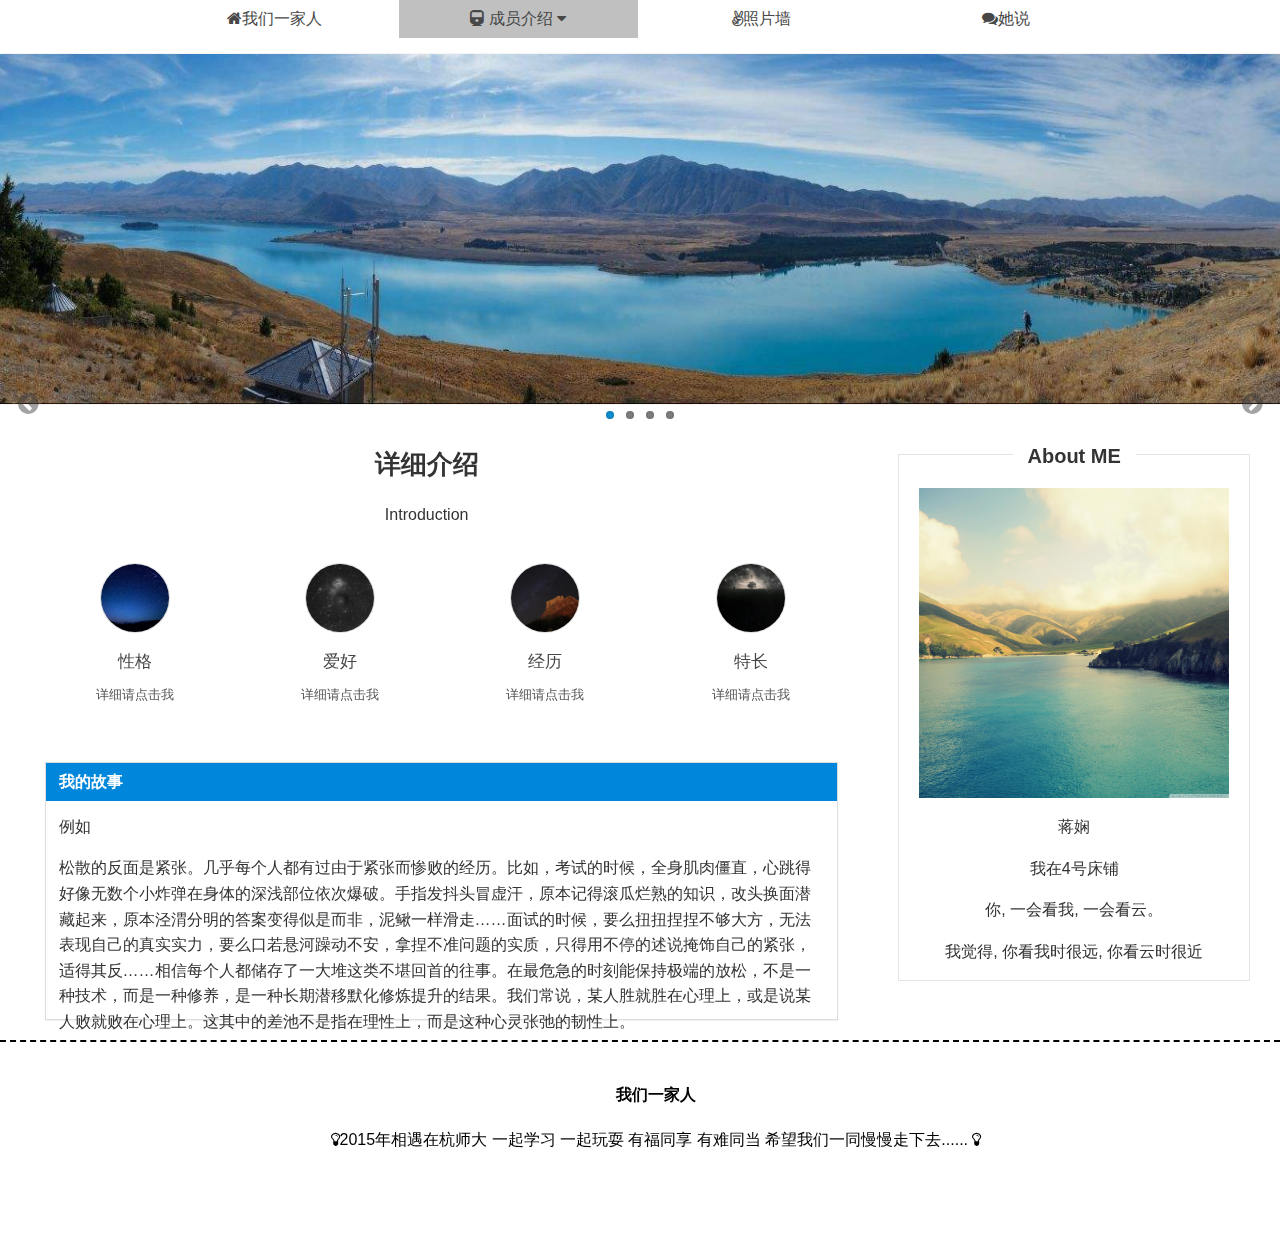
<file: finalexam/whoami4.html>
<!doctype html>
<html class="no-js">
<head>
    <meta charset="utf-8">
    <meta http-equiv="X-UA-Compatible" content="IE=edge">
    <meta name="viewport" content="width=device-width, initial-scale=1">
    <!--Win8 or 10 -->
    <meta name="msapplication-TileColor" content="#e1652f">
   <link rel="stylesheet" href="lzh/css/amazeui.css">
    <link rel="stylesheet" href="lzh/css/amazeui.min.css">
    <link rel="stylesheet" href="lzh/css/app.css">
    <link rel="stylesheet" href="lzh/css/index1.css">
    <script src="lzh/js/jquery.min.js"></script>
     <script src="lzh/js/index.js"></script>
    <script src="lzh/js/amazeui.min.js"></script>
     <script src="lzh/js/app.js"></script>

     <script>
$(function(){
  $.stellar({
    horizontalScrolling: false,
    verticalOffset: 350
  });
});
            
            
  </script>
</head>
<body>
<!--导航-->

<header class="am-nav am-nav-pills  fixed-top " style="background-color: white;">
<div class="  am-container">
<ul class="am-nav am-nav-pills  am-nav-justify"> <!--自适应-->  
     <li><a href="index.html" class="  am-icon-home">我们一家人</a></li>
    <li class="am-dropdown" data-am-dropdown><!--下拉插件-->
        <a href="javascript:;" class=" am-icon-train  am-dropdown-toggle am-active" data-am-dropdown-toggle >
            成员介绍 <span class="am-icon-caret-down"></span>
        </a>
         <ul class="am-dropdown-content">
            <li class="am-dropdown-header">成员介绍</li>
            <li class=" divider"></li>
            <li><a  href="whoami1.html">1号床</a></li>
            <li class="divider"></li>
            <li ><a href="whoami2.html">2号床</a></li>
            <li class="divider"></li>
            <li><a href="whoami3.html">3号床</a></li>
            <li class="divider"></li>
            <li><a class="am-active">4号床</a></li>
          </ul>
    </li>
    </li>
    <li><a href="pic.html" class="am-icon-angellist">照片墙</a></li>
    <li><a href="shesay.html" class="am-icon-comments">她说</a></li>
</ul>
</div>
</header>
<!--body and itr-->
<div class="am-g ">
<h1><a href="#">JX个人照片墙</a></h1>
<div class="am-pho am-slider am-slider-default " data-am-flexslider="{playAfterPaused: 8000}" >

  <ul class="am-slides">
    <li><img src="lzh/images/4444.jpg" style="width: 100%;height: 350px;"></li>
    <li><img src="lzh/images/1111.jpg" style="width: 100%;height: 350px" ></li>
    <li><img src="lzh/images/2222.jpg" style="width: 100%;height: 350px" ></li>
    <li><img src="lzh/images/3333.jpg" style="width: 100%;height: 350px"></li>
  </ul>

</div>
</div>

<div class="am-g" >
<div class="am-u-sm-8" >
<div class="am-container-1">
  <div class="solutions part-all">
    <div class="part-title">
      <span class="part-title-span" >详细介绍</span>
      <p>Introduction</p>
    
    </div>
    <ul class="am-g part-content solutions-content">
      <li class="am-u-sm-6 am-u-md-3 am-u-lg-3">
        <img src="lzh/images/sky1.jpg"  class="am-img-thumbnail am-circle blog-entry-img" >
        <span class="solutions-title"><a href="#">性格</a></span>
        <p class="solutions-way">详细请点击我</p>
      </li>
      <li class="am-u-sm-6 am-u-md-3 am-u-lg-3">
        <img src="lzh/images/sky2.jpg"  class="am-img-thumbnail am-circle blog-entry-img blog-entry-img" >
        <span class="solutions-title"><a href="#">爱好</a></span>
        <p class="solutions-way">详细请点击我</p>
      </li>
      <li class="am-u-sm-6 am-u-md-3 am-u-lg-3">
        <img src="lzh/images/sky3.jpg"  class="am-img-thumbnail am-circle blog-entry-img blog-entry-img" >
        <span class="solutions-title"><a href="#">经历</a></span>
        <p class="solutions-way">详细请点击我</p>
      </li>
      <li class="am-u-sm-6 am-u-md-3 am-u-lg-3">
        <img src="lzh/images/sky4.jpg"  class="am-img-thumbnail am-circle blog-entry-img blog-entry-img" >
        <span class="solutions-title"><a href="#">特长</a></span>
        <p class="solutions-way">详细请点击我</p>
      </li>
      
    </ul>
    
  </div>
  </div>

<section class="am-panel am-panel-default" id="panel-txt">
  <header class="am-panel-hd">
    <h3 class="am-panel-title"><a href="#">我的故事</a></h3>
  </header>
  <div class="am-panel-bd " style="position: relative;">
   <p style="font-size: 15px solid;">例如</p>
    <p>松散的反面是紧张。几乎每个人都有过由于紧张而惨败的经历。比如，考试的时候，全身肌肉僵直，心跳得好像无数个小炸弹在身体的深浅部位依次爆破。手指发抖头冒虚汗，原本记得滚瓜烂熟的知识，改头换面潜藏起来，原本泾渭分明的答案变得似是而非，泥鳅一样滑走……面试的时候，要么扭扭捏捏不够大方，无法表现自己的真实实力，要么口若悬河躁动不安，拿捏不准问题的实质，只得用不停的述说掩饰自己的紧张，适得其反……相信每个人都储存了一大堆这类不堪回首的往事。在最危急的时刻能保持极端的放松，不是一种技术，而是一种修养，是一种长期潜移默化修炼提升的结果。我们常说，某人胜就胜在心理上，或是说某人败就败在心理上。这其中的差池不是指在理性上，而是这种心灵张弛的韧性上。</p>
</div>
</section>
</div>


<div class="am-u-sm-4">
<div class="blog-sidebar">
        <div class="blog-sidebar-widget blog-bor">
            <h2 class="blog-text-center blog-title"><span>About ME</span></h2>
            <img src="lzh/images/44.jpg" alt="about me" class="blog-entry-img" >
            <p>蒋娴</p>
            <p>
          我在4号床铺
        </p><p>你, 一会看我, 一会看云。 </p><p>我觉得, 你看我时很远, 你看云时很近</p>
        </div>

</div>
</div>
</div>
<!--foot-->
<footer class="footer ">
  
<ul> 
        <li class="am-g">
            <div class="part-5-title " font-size="20px">我们一家人</div>
            <div class="part-title">
                <span class="am-icon-lightbulb-o">2015年相遇在杭师大</span>
                <span>一起学习 一起玩耍</span>
                <span>有福同享 有难同当</span>
                <span >希望我们一同慢慢走下去......</span >
                <span class="am-icon-lightbulb-o"></span>
            </div>
        </li>
    </ul>
   
</footer>
</body>
</html>
</file>
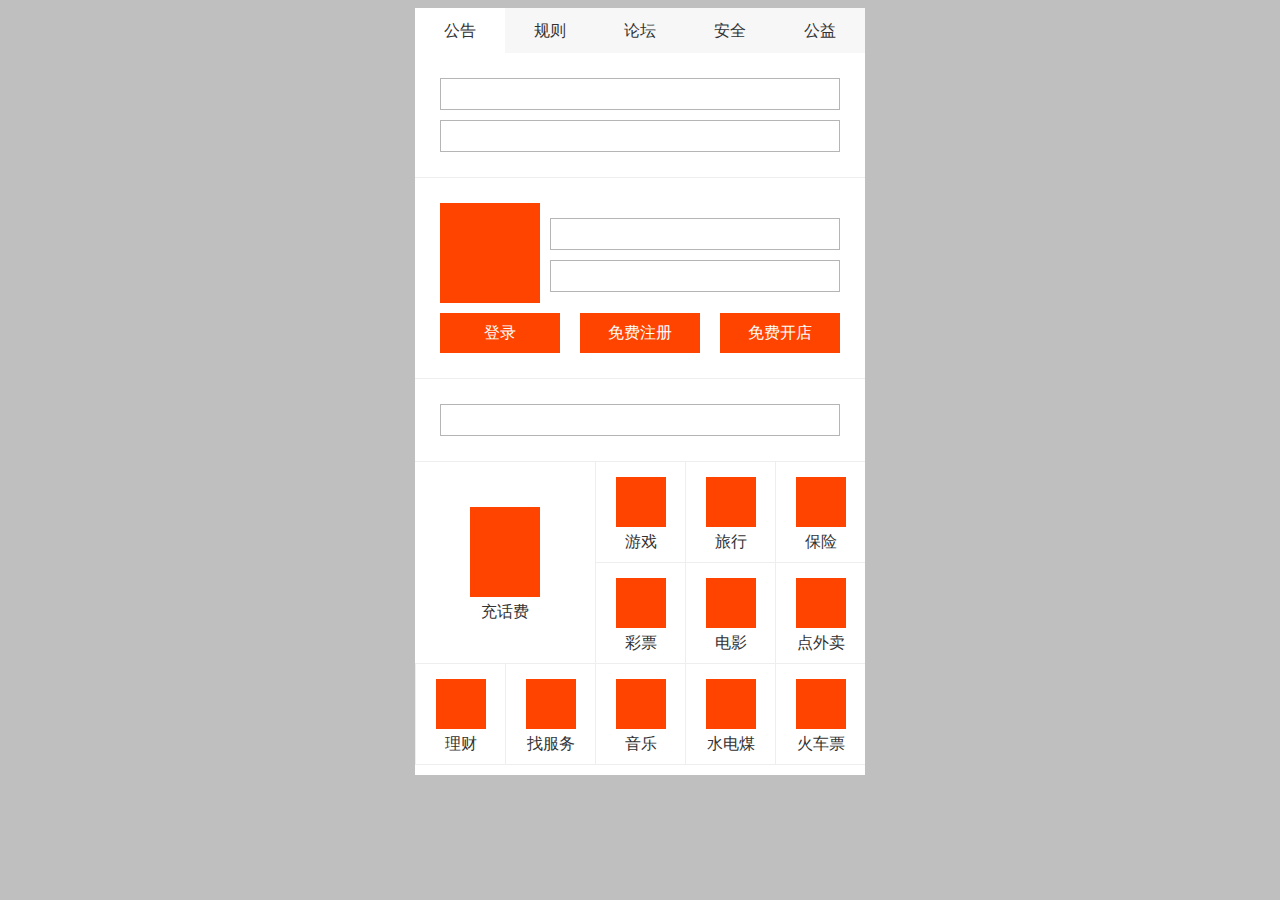
<file: index3/index3.html>
<!doctype html>
<html>
<head>
<meta charset="utf-8">
<title>首页</title>
<link rel="stylesheet" href="./index3.css">
</head>
<body>
<div id="warpmain">
	<div id="tab">
		<li class="fl active"><a href="javascript:;">公告</a></li>
		<li class="fl"><a href="javascript:;">规则</a></li>
		<li class="fl"><a href="javascript:;">论坛</a></li>
		<li class="fl"><a href="javascript:;">安全</a></li>
		<li class="fl"><a href="javascript:;">公益</a></li>
		<div class="clearfix"></div>
	</div>
	<div class="clearfix"></div>
	<div class="box">
		<div class="ipt"></div>
		<div class="ipt mt10"></div>
	</div>
	<div class="box">
		<div class="fl mr10">
			<span class="imgbox" id="imgbox-1"></span>
		</div>
		<div class="fl w290">
			<div class="ipt mt15"></div>
			<div class="ipt mt10"></div>
		</div>
		<div class="clearfix"></div>
		<div class="mt10" id="btnline">
			<li><a href="javascript:;">登录</a></li>
			<li><a href="javascript:;">免费注册</a></li>
			<li class="mr0"><a href="javascript:;">免费开店</a></li>
		</div>
		<div class="clearfix"></div>
	</div>
	<div class="clearfix"></div>
	<div class="box">
		<div class="ipt"></div>
	</div>
	
	<div class="box box2">
		<div class="fl" id="huafei-box">
			<div class="huafei-item">
				<span class="imgbox" id="imgbox-2"></span>
				充话费
			</div>
		</div>
		<div class="fr" id="jgg-box">
			<div class="item"><div class="jgg-c"><span class="imgbox jggimg"></span><a href="javascript:;">游戏</a></div></div>
			<div class="item"><div class="jgg-c"><span class="imgbox jggimg"></span><a href="javascript:;">旅行</a></div></div>
			<div class="item"><div class="jgg-c"><span class="imgbox jggimg"></span><a href="javascript:;">保险</a></div></div>
			<div class="item"><div class="jgg-c"><span class="imgbox jggimg"></span><a href="javascript:;">彩票</a></div></div>
			<div class="item"><div class="jgg-c"><span class="imgbox jggimg"></span><a href="javascript:;">电影</a></div></div>
			<div class="item"><div class="jgg-c"><span class="imgbox jggimg"></span><a href="javascript:;">点外卖</a></div></div>
			<div class="clearfix"></div>
		</div>
		<div class="clearfix"></div>
	</div>
	<div class="box" id="col5">
		<div class="item"><div class="jgg-c"><span class="imgbox jggimg"></span><a href="javascript:;">理财</a></div></div>
		<div class="item"><div class="jgg-c"><span class="imgbox jggimg"></span><a href="javascript:;">找服务</a></div></div>
		<div class="item"><div class="jgg-c"><span class="imgbox jggimg"></span><a href="javascript:;">音乐</a></div></div>
		<div class="item"><div class="jgg-c"><span class="imgbox jggimg"></span><a href="javascript:;">水电煤</a></div></div>
		<div class="item"><div class="jgg-c"><span class="imgbox jggimg"></span><a href="javascript:;">火车票</a></div></div>
		<div class="clearfix"></div>
	</div>
	<div class="clearfix"></div>
</div>
</body>
</html>
</file>
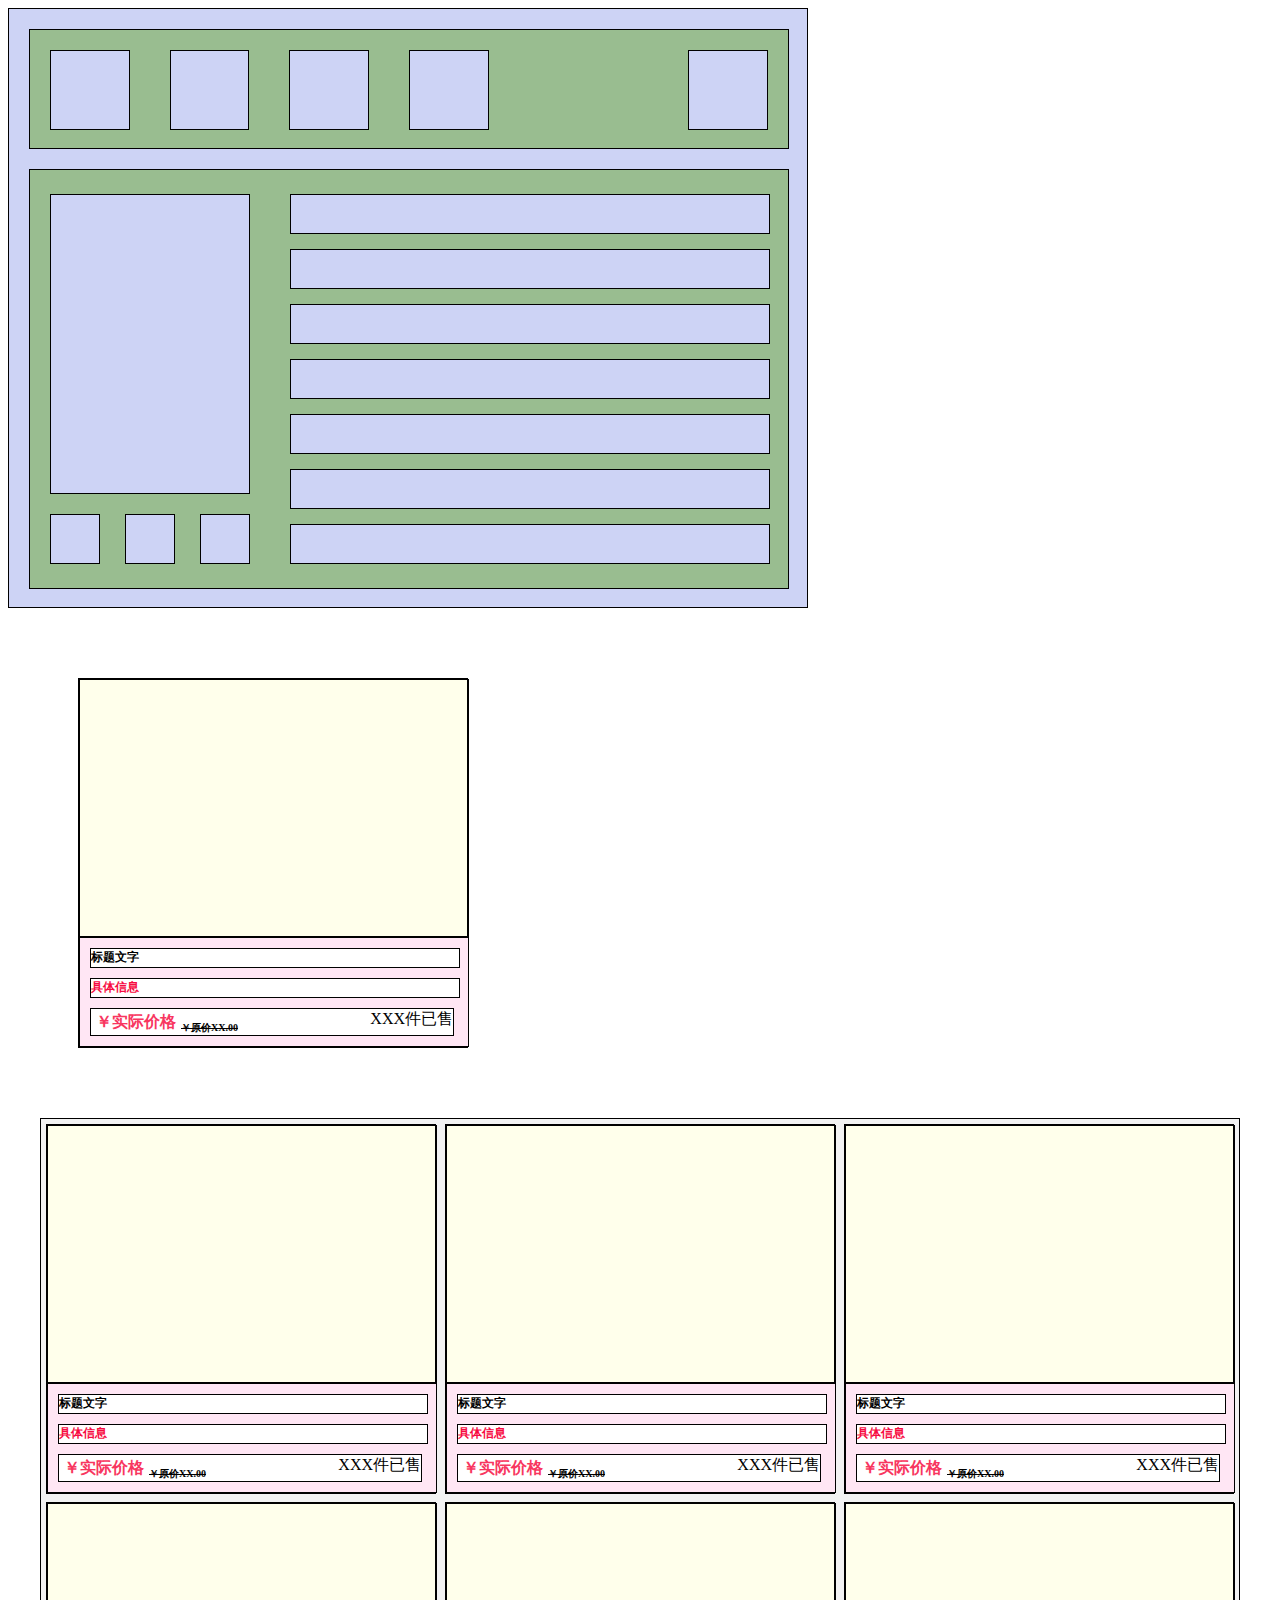
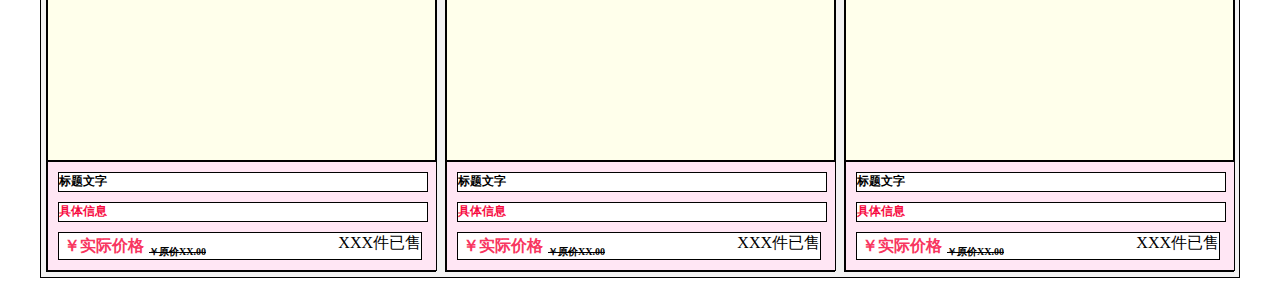
<file: index4/index4.html>
<!doctype html>
<html>
<head>
<meta charset="utf-8">
<title>首页</title>
<link rel="stylesheet" href="./index4.css">
</head>
<body>
<div class="ui-box">
            <div class="ui-box-main">
                <div class="ui-box-main-head"></div>
                <div class="ui-box-main-head"></div>
                <div class="ui-box-main-head"></div>
                <div class="ui-box-main-head"></div>
                <div class="ui-box-main-circle">
                    <div class="ui-box-main-head"></div>
                </div>
            </div>
            <div class="ui-box-left">
                <div class="ui-box-left-cilcle">
                <div class="ui-box-left-big"></div>
                    <div class="ui-box-left-small"></div>
                    <div class="ui-box-left-small"></div>
                    <div class="ui-box-left-small"></div>
                </div>
                <div class="ul-box-right-cilcle">
                <div class="ui-box-right-txt"></div>
                <div class="ui-box-right-txt"></div>
                <div class="ui-box-right-txt"></div>
                <div class="ui-box-right-txt"></div>
                <div class="ui-box-right-txt"></div>
                <div class="ui-box-right-txt"></div>
                <div class="ui-box-right-txt"></div>
            </div>
            </div>
        </div>
<div class = 'ui-box2'>
        <div class = 'ui-box2-top'></div>
        <div class = 'ui-box2-bottom'>
            <div class = 'ui-box2-bottom-top'>标题文字</div>
            <div class = 'ui-box2-bottom-bottom'>具体信息</div>
            <div class = 'ui-box2-bottom-price'>
                <div class="ui-box2-bottom-price-money">￥实际价格</div>
                <div class="ui-box2-bottom-price-old">￥原价XX.00</div>
                <div class="ui-box2-bottom-price-number">XXX件已售</div>
            </div>
        </div>
    </div>
<div class ='ui-box3'>
<div class = 'ui-box2'>
        <div class = 'ui-box2-top'></div>
        <div class = 'ui-box2-bottom'>
            <div class = 'ui-box2-bottom-top'>标题文字</div>
            <div class = 'ui-box2-bottom-bottom'>具体信息</div>
            <div class = 'ui-box2-bottom-price'>
                <div class="ui-box2-bottom-price-money">￥实际价格</div>
                <div class="ui-box2-bottom-price-old">￥原价XX.00</div>
                <div class="ui-box2-bottom-price-number">XXX件已售</div>
            </div>
        </div>
    </div>
    <div class = 'ui-box2'>
        <div class = 'ui-box2-top'></div>
        <div class = 'ui-box2-bottom'>
            <div class = 'ui-box2-bottom-top'>标题文字</div>
            <div class = 'ui-box2-bottom-bottom'>具体信息</div>
            <div class = 'ui-box2-bottom-price'>
                <div class="ui-box2-bottom-price-money">￥实际价格</div>
                <div class="ui-box2-bottom-price-old">￥原价XX.00</div>
                <div class="ui-box2-bottom-price-number">XXX件已售</div>
            </div>
        </div>
    </div>
    <div class = 'ui-box2'>
        <div class = 'ui-box2-top'></div>
        <div class = 'ui-box2-bottom'>
            <div class = 'ui-box2-bottom-top'>标题文字</div>
            <div class = 'ui-box2-bottom-bottom'>具体信息</div>
            <div class = 'ui-box2-bottom-price'>
                <div class="ui-box2-bottom-price-money">￥实际价格</div>
                <div class="ui-box2-bottom-price-old">￥原价XX.00</div>
                <div class="ui-box2-bottom-price-number">XXX件已售</div>
            </div>
        </div>
    </div>
    <div class = 'ui-box2'>
        <div class = 'ui-box2-top'></div>
        <div class = 'ui-box2-bottom'>
            <div class = 'ui-box2-bottom-top'>标题文字</div>
            <div class = 'ui-box2-bottom-bottom'>具体信息</div>
            <div class = 'ui-box2-bottom-price'>
                <div class="ui-box2-bottom-price-money">￥实际价格</div>
                <div class="ui-box2-bottom-price-old">￥原价XX.00</div>
                <div class="ui-box2-bottom-price-number">XXX件已售</div>
            </div>
        </div>
    </div>
    <div class = 'ui-box2'>
        <div class = 'ui-box2-top'></div>
        <div class = 'ui-box2-bottom'>
            <div class = 'ui-box2-bottom-top'>标题文字</div>
            <div class = 'ui-box2-bottom-bottom'>具体信息</div>
            <div class = 'ui-box2-bottom-price'>
                <div class="ui-box2-bottom-price-money">￥实际价格</div>
                <div class="ui-box2-bottom-price-old">￥原价XX.00</div>
                <div class="ui-box2-bottom-price-number">XXX件已售</div>
            </div>
        </div>
    </div>
    <div class = 'ui-box2'>
        <div class = 'ui-box2-top'></div>
        <div class = 'ui-box2-bottom'>
            <div class = 'ui-box2-bottom-top'>标题文字</div>
            <div class = 'ui-box2-bottom-bottom'>具体信息</div>
            <div class = 'ui-box2-bottom-price'>
                <div class="ui-box2-bottom-price-money">￥实际价格</div>
                <div class="ui-box2-bottom-price-old">￥原价XX.00</div>
                <div class="ui-box2-bottom-price-number">XXX件已售</div>
            </div>
        </div>
    </div>


    
</div>
</body>
</html>
</file>
<file: finalexam/cyl/css/app.css>
/*.mine {
    /*padding: 130px 0;
    background: #313131 url(http://www.seakong.cn/demo/bg/4.jpg) no-repeat center;
    background-size: 100% auto;
    position: relative;
    z-index: 1;
}
.cover {
    background: url(http://www.seakong.cn/images/overlay.png) repeat scroll 0 0 rgba(0, 0, 0, 0);
    position: absolute;
    right: 0px;
    left: 0px;
    top: 0px;
    width: 1000px;
    height: 400px;
    z-index: 0;
}
.am-g img{
    width:100%;
    height:360px;
    overflow:hidden;
}
.am-bor {
    border:1px solid black;
}
@media only screen and (min-width: 1200px) {
      .blog-g-fixed {
        max-width: 100%;
      }
}

.lw-bor {
    border:1px solid gray;
}

.lw-sidebar {
    width: 260px;
    min-height: 100%;
    float: left;
    border-right: 1px solid #cecece;
}
.lw-sidebar .am-list li a {
    color:black;
    
}
@media only screen and (min-width: 641px) {
  .lw-sidebar {
    display: block;
    position: static;
    background: none;
  }
  .lw-offcanvas-bar {
    position: static;
    width: auto;
    background: none;
    -webkit-transform: translate3d(0, 0, 0);
    -ms-transform: translate3d(0, 0, 0);
    transform: translate3d(0, 0, 0);
  }

}
@media only screen and (max-width: 640px) {
  .lw-sidebar {
    width: inherit;
  }
}

.lw-sidebar {
  height: 100%;
  overflow-x: hidden;
  overflow-y: hidden;
}

.lw-sidebar {
  z-index: 1600;
}

#bg {
    width:1600px;
    height:900px;
    float:right;
    background-color:#1b1b1b;
}
*/

html {
    width:100%;
    height:100%;
}
body {
    width:100%;
    height:100%;
}
.log {
    width:100%;
    height:100%;
    background:url(../i/f10.jpg) #000 no-repeat;
    background-size:100% 100%;
    color:#ffffff;
}
@media only screen and (max-width:640px) {
    .log {
        background-size:180% 100%;
        background-position:top right;
    }
    .log-title {
        display:none;
    }
}
.log-title {
    font-size:4rem;
}
.log-content {
    margin-top:15%;
    text-align:center;
}
.log-button {
    background-color:transparent;   
    border-radius:8px;
    border:2px solid #ffffff;
    display:inline-block;
    cursor:pointer;
    color:#ffffff;
    text-decoration:none;
    text-shadow:0px 1px 0px #2f6627;
}
.log-button:hover {
     background-color:#0e90d2;
     border:2px solid #0e90d2;
     color:#ffffff;
}
.log-button:active {
    position:relative;
    top:1px;
}
.log-header,.log-re {
    background-color:transparent;
    position:absolute;
    top:0;
    color:#ffffff;
}
.log-header {
    display: block;
    height: 50px;
    width: 165px;
    margin-left:10%;
    text-indent: -9999px;
    background: url(http://s.amazeui.org/media/i/brand/amazeui-w.png) left center no-repeat;
    background-size: 125px 24px;
}
.log-header:hover {  
    height: 50px;
    width: 165px;
    margin-left:10%;
    text-indent: -9999px;
    background: url(http://s.amazeui.org/media/i/brand/amazeui-cw.png) left center no-repeat;
    background-size:125px 24px;
}
.log a {
    color:#fff;
}
.log-re {
    right:10%;
    top:1%;
}
.log-icon {
    background-color:transparent;
    color:#ffffff;
}
.log-animation-delay {
  -webkit-animation-delay: 200ms;
  animation-delay: 200ms;
}
.log-animation-delay-a {
    -webkit-animation-delay: 300ms;
    animation-delay: 300ms;
}
.log-animation-delay-b {
     -webkit-animation-delay: 500ms;
    animation-delay: 500ms;
}
.log-alert {
    clear:both;
    width:100%;
    height:28px;
    line-height:28px;
    padding-top:0;
    position:absolute;
    top:20px;
    left:0;
    display:block;
  }
.log-footer {
    position:absolute;
    bottom:10px;
    width:100%;
    text-align:center;
}




/**
 * blog css 
 * a:hover: #10D07A 
 * 基本色：#333 
 * 或者 #3d3d3d   
 * bgcolor：#10D07A  ， color：#fff
 * blog-color  单独的颜色突出
 * .blog-bor    border:1px solid #e5e5e5
 * css复用 与 规范化
 */
a {
    color:#474747;
}
 a:hover {
    color:#10D07A;
}
.blog-header {
    margin-top:3rem;
}
@media only screen and (max-width:640px) {
    .blog-header {
    margin-top:1rem;
    }
    .blog-nav li {
    text-align:center;
    }
}
#blog hr {
    margin:0.6rem 0;
}
.blog-nav {
    padding:0 1.3rem;
}

.blog-nav li a:hover{
    background-color:#fff;
    color:#10D07A;
}
.blog-button {
    width:95%;
    height:100%;
    margin-left:1.5rem;
    background-color:#10D07A;
}
.am-dropdown-content li a{
    background-color:transparent;
}
.am-dropdown-content li a:hover {
    background-color:#10D07A;
}
.blog-text-center {
    text-align:center;
}
.blog-bor {
    border:1px solid #e5e5e5;
}
.am-topbar-nav>li.am-active>a, .am-topbar-nav>li.am-active>a:focus, .am-topbar-nav>li.am-active>a:hover {
    border-radius: 0;
    color: #10D07A;
    background: 0 0;
    text-align:center;
}
.am-topbar-nav>li>a:hover:after {
     opacity: 0; 
}
@media only screen and (min-width: 641px) {
.am-topbar-nav>li.am-active>a:after {
    opacity: 0;
    }
}
@media only screen and (min-width: 1200px) {
      .blog-fixed {
        max-width: 1200px;
      }
}
.blog-entry-img {
    padding:0;
    max-width:100%;
    height:auto;
}
.blog-entry-article {
    margin:3rem 0;
    padding-bottom: 3rem;
    border-bottom: 1px solid #e5e5e5;
}
@media only screen and (max-width:640px) {
    .blog-entry-article {
        padding-bottom:1rem;
        text-align:center;
    }
}
.blog-entry-text {
    padding:0 1rem;
}
.blog-entry-text h1 {
    margin-top:0;
    color:#3d3d3d;
}
.blog-sidebar {
    margin-top:3rem;
    padding:0 1.5rem 0 3rem;
}
.blog-title {
    margin-top:-1.5rem;
}
.blog-title span{
    background-color:#fff;
    padding:0 1.5rem;
}
.blog-sidebar-widget {
    padding:0 2rem;
    margin-bottom:4rem;
    text-align:center;
}
h1 span{
    color:#333;
}
.blog-icon {
    width:3.4rem;
    border:1px solid #e5e5e5;
    padding:0.5rem;
    color:#3d3d3d;
}
.blog-icon:hover {
    color:#fff;
    background:#10D07A;
    border:1px solid #10D07A;
}
.blog-color {
    color:#10D07A;
}
.blog-continue {
    color:#000;
    border:0.2rem solid gray;
    padding:0.5rem 1rem;
    font-weight:bold;
    display:none;
}
.blog-continue:hover {
    background-color:#10D07A;
    color:#fff;
    border:0.1rem #fff;
}
.blog-tag {
    background:#F3F3F3;
    margin:0.15rem 0.15rem;
    line-height:2.5rem;
    float:left;
    border: 1px solid #eee;
    padding:0.2rem 0.8rem 0.2rem 0.8rem;
}
.blog-tag:hover {
    background:#10D07A;
    color:#fff;
}
.blog-clear-margin {
    margin-left:0rem !important;
    margin-right:0rem !important;
}
.blog-clear-padding {
    padding:0 0 1.5rem 0 !important;
}
.blog-tag-left {
    text-align:left;
}
.blog-footer {
    padding:3rem 0 2rem 0;
    margin-top:5rem;
    background-color:#252525;
    color:#fff !important
}
.blog-footer-padding {
    padding:3rem 0;
}
.blog-footer a{
    color:#fff;
}
.blog-footer span {
    color:#fff;
}
/**
 * blog-article-sidebar
 * 
 */

.blog-article-p {
    margin:3rem 0;
}
.blog-author-img {
    width:8rem;
    height:8rem;    
}
@media only screen and (max-width:641px) {
    .blog-author-img {
    width:6rem;
    height:6rem;    
    }
}
.blog-article-margin {
    margin:3rem 0;
}

.blog-clear-left {
    padding-left: 0;
}
.blog-clear-right {
    padding-right:0;
}
.blog-slider-desc {
    width:50%;
    height:50%;
    overflow:hidden;
    border:0.3rem solid #fff;
    position:absolute;
    left:50%;
    top:50%;
    transform:translate(-50%,-50%);
    -webkit-transform:translate(-50%,-50%);;
    background-color:transparent;
}
.blog-slider-con {
    position:absolute;
    left:0.5%;
    top:1%;
    width:99%;
    height:98%;
    border:0.3rem solid #fff;
    padding:3rem 8rem;
    background-color:#fff;
}


.blog-h-margin {
    margin:0;
}
.am-slider-carousel li {
  margin-right: 25px;
}
.blog-comment {
    padding-left:0.625rem;
}

.img-layout {
    width:300px;
    height:200px;
    
}

#container {
    width: 100%;
    margin: auto;
}
#container div {
    -webkit-box-shadow: 0 4px 15px -5px #555;
    box-shadow: 0 4px 15px -5px #555;
    background-color: #fff;
    width:220px;
    padding:2px;
    margin:5px;
}
#container > div img {
    padding: 0px;
    display: block;
    width: 100%;
}

.time-year {
    margin-bottom:3rem;
    margin-top:3rem;
}
.timeline-year li {
    list-style: none;
}
.timeline-span {
    border-left:2px solid #10D07A;
}
</file>
<file: finalexam/cyl/css/cyl.css>
.my-pic-back{
	margin-left: auto;
    margin-right: auto;
    width: 100%;
    max-width: 1000px;
}

.my-g{
  margin: 0 auto;
  width: 100%;
}

.my-g-fixed {
  max-width: 1000px;
}

.my-nav {
    padding:0 1.3rem;
}

.case-li-mengban {
	width: 100%;
	background: rgba(0, 0, 0, .72);
	opacity: 0;
	position: absolute;
	top: 0;
	left: 0;
	bottom: 0;
}

.case-word {
	position: absolute;
	left: 0px;
	bottom: -80px;
	z-index: 5;
	width: 100%;
	color: #FFFFFF;
	text-align: center;
}
</file>
<file: finalexam/lzh/css/index1.css>
* {
    margin: 0;
    padding: 0;
    border:0;
   position: relative;
   font-style: black;
}
ul,
li,
ol {
	list-style: none;
}

dl,
dd {
	margin: auto;
}
/*导航*/

.divider {
  height: 0;
  margin: 1.5rem auto;
  overflow: hidden;
  clear: both;
  height: 1px;
  margin: 0rem 0;
  overflow: hidden;
  background-color: #e5e5e5;
}

.fixed-top{position: fixed;/*固定在顶部*/
  right: 0;
  left: 0;
  z-index: 1000;
  -webkit-transform: translate3d(0, 0, 0);
          transform: translate3d(0, 0, 0);
          top:0;
      }


      
      /*成员介绍 */
.am-pho {
	width:100%;
	height: 350px;

}

.am-container-1 {
	max-width: 1120px;
	margin: 0 auto;
}
.part-all {
	width: 100%;
	margin-top: 20px;
}
#panel-txt{
	margin-left:30px;
	height: 258px;
}
.part-title {
	text-align: center;
	position: relative;
}

.part-title-i {
	vertical-align: sub;
	font-size: 36px;
	color: #0086da;
	margin-right: 5px;
}

.part-title-span {
	font-size: 26px;
	font-weight: bolder;
}
.part-content {
	text-align: center;
	margin-top: 35px;
	width: 100%;
	margin-bottom: 40px;
}
.solutions-way {
	margin-top: 10px;
	font-size: 13px;
	color: #555555;
}

.solutions-title {
	margin-top: 15px;
	font-size: 17px;
	display: block;
	font-weight: 500;
}

.solution-circle {
	font-size: 64px;
	background-color: #3f9fdb;
	width: 170px;
	height: 170px;
	line-height: 140px;
	border: 15px solid #f0f0f0;
	color: #fff;
	-webkit-transition: -webkit-transform 0.4s ease-out;
	-moz-transition: -moz-transform 0.4s ease-out;
	transition: transform 0.4s ease-out;
}
.solutions-content li img {
	width: 40%;
}
.solution-circle:hover {
	background-color: #0071b8;
	border: 15px solid #c9dfec;
	-webkit-transform: rotate(360deg);
	-moz-transform: rotate(360deg);
	transform: rotate(360deg);
}

/*foot*/
.footer {
	width: 100%;
	height: 200px;
	background-color: white; 
	overflow: hidden;
	padding: 0 5% 25px 5%;
	border-top: 2px dashed black;
}

.footer ul {
	padding-top: 40px;
	width: 85%;
	margin: 0 auto;
}

.footer ul li {
	color: black;
}



.part-5-title {
	color: black;
	font-weight: bold;
	margin-bottom: 20px;
	text-align: center;
}
/*she say*/

#list-head {
	margin-top: 80px;
	width:230px;
	margin-left: 10px;
}

.news-content-all div {
	padding: 0;
}
.news-ul{
	margin-left: -35px;
	margin-top: 15px;
}
.news-ul-liimg  {
	width: 100%;
}
.news-ul-liimg-txt {
	text-align: center;
	font-weight: 50px;
}

.news-content-all { margin-top: 45px;}

.news-ul-liall{ position: relative;
overflow: hidden;}
.news-ul li:hover .see-more3 {
	color: #fff;
	background-color: #128abc;
	border: 1px solid #128abc;
	transition: all 0.4s ;
-moz-transition: all 0.4s ;
-webkit-transition: all 0.4s ;
-o-transition: all 0.4s ;
}
.news-hd{
margin: 0;
font-weight: normal;
 clear: both;
  padding-bottom: 0.5rem;

}
.news-more{
	 font-size: 1.3rem;
  height: 2rem;
  line-height: 2rem;
}
.fr{
	margin-left: .3em;
	 float: right;
	  right: 0;
  left: auto;
}
.inform-list {position: absolute;
left:0;
top:20px;
	
}
.inform-list div i{
	margin-right: 5px;
}
.inform-list div{
	padding: 5px 12px;
	margin: 6px 0;
	width: auto;
	background-color: #128abc;
	color: #fff;
	font-size: 13px;
	margin-left: -100%;
	display: table;
	opacity: 0;
}

	

.am-panel > .am-list > li > a {
	padding-left: 5px;
	padding-right: 5px;
	line-height: 20px;
}

.am-list > li > a {
	display: block;
	padding: 5px 0;
}

.am-panel-default > .am-panel-hd {
	color: #ffffff;
	background-color: #0086da;
	border-color: #0086da;
	font-weight: bold;
}

#page-txt{
	text-align:center；
}

.btn-container{
display: table;
width: 100%;
margin-left: -20px;
}
#btn-child{
	display: table-cell;
}
/*feelings*/
.scrollspy-nav {
    top: 0;
    z-index: 100;
    background: #0e90d2;
    width: 100%;
    padding: 0 10px;
  }

  .scrollspy-nav ul {
    margin: 0;
    padding: 0;
  }

  .scrollspy-nav li {
    display: inline-block;
    list-style: none;
  }

  .scrollspy-nav a {
    color: #eee;
    padding: 10px 20px;
    display: inline-block;
  }

  .scrollspy-nav a.am-active {
    color: #fff;
    font-weight: bold;
  }


  .am-panel {
    margin-top: 20px;
  }
  .box-circle{
    border: 0;
    float:right;
    margin-left: 800px;
  }


  .am-tabs-nav li {
    position: relative;
    z-index: 1;
  }

  .am-tabs-nav .am-icon-close {
    position: absolute;
    top: 0;
    right: 10px;
    color: #888;
    cursor: pointer;
    z-index: 100;
  }

  .am-tabs-nav .am-icon-close:hover {
    color: #333;
  }

  .am-tabs-nav .am-icon-close ~ a {
    padding-right: 25px!important;
  }
  /*comments*/
  .form-con
  {
  	 margin: 5px 0 0;
  padding: 0.25em 0.625em;
  font-size: 1.3rem;
  margin-bottom: 1.5rem;
  }
    .comment-meta{
  	-webkit-box-flex: 1;
  -webkit-flex: 1;
      -ms-flex: 1;
          flex: 1;
  padding: 10px 15px;
  font-size: 13px;
  color: #999999;
  line-height: 1.2;
  white-space: nowrap;
  text-overflow: ellipsis;
  overflow: hidden;
  }
.comment-meta a {
  color: #999999;
}
.comment-hd{
	  padding: 15px;
  overflow: hidden;
}
</file>
<file: finalexam/lzh/css/app.css>
/* Write your styles */
/*.mine {
    /*padding: 130px 0;
    background: #313131 url(http://www.seakong.cn/demo/bg/4.jpg) no-repeat center;
    background-size: 100% auto;
    position: relative;
    z-index: 1;
}
.cover {
    background: url(http://www.seakong.cn/images/overlay.png) repeat scroll 0 0 rgba(0, 0, 0, 0);
    position: absolute;
    right: 0px;
    left: 0px;
    top: 0px;
    width: 1000px;
    height: 400px;
    z-index: 0;
}
.am-g img{
    width:100%;
    height:360px;
    overflow:hidden;
}
.am-bor {
    border:1px solid black;
}
@media only screen and (min-width: 1200px) {
      .blog-g-fixed {
        max-width: 100%;
      }
}

.lw-bor {
    border:1px solid gray;
}

.lw-sidebar {
    width: 260px;
    min-height: 100%;
    float: left;
    border-right: 1px solid #cecece;
}
.lw-sidebar .am-list li a {
    color:black;
    
}
@media only screen and (min-width: 641px) {
  .lw-sidebar {
    display: block;
    position: static;
    background: none;
  }
  .lw-offcanvas-bar {
    position: static;
    width: auto;
    background: none;
    -webkit-transform: translate3d(0, 0, 0);
    -ms-transform: translate3d(0, 0, 0);
    transform: translate3d(0, 0, 0);
  }

}
@media only screen and (max-width: 640px) {
  .lw-sidebar {
    width: inherit;
  }
}

.lw-sidebar {
  height: 100%;
  overflow-x: hidden;
  overflow-y: hidden;
}

.lw-sidebar {
  z-index: 1600;
}

#bg {
    width:1600px;
    height:900px;
    float:right;
    background-color:#1b1b1b;
}
*/



/**
 * log in css
 */
html {
    width:100%;
    height:100%;
}
body {
    width:100%;
    height:100%;
}
.log {
    width:100%;
    height:100%;
    background:url(../i/f10.jpg) #000 no-repeat;
    background-size:100% 100%;
    color:#ffffff;
}
@media only screen and (max-width:640px) {
    .log {
        background-size:180% 100%;
        background-position:top right;
    }
    .log-title {
        display:none;
    }
}
.log-title {
    font-size:4rem;
}
.log-content {
    margin-top:15%;
    text-align:center;
}
.log-button {
    background-color:transparent;   
    border-radius:8px;
    border:2px solid #ffffff;
    display:inline-block;
    cursor:pointer;
    color:#ffffff;
    text-decoration:none;
    text-shadow:0px 1px 0px #2f6627;
}
.log-button:hover {
     background-color:#0e90d2;
     border:2px solid #0e90d2;
     color:#ffffff;
}
.log-button:active {
    position:relative;
    top:1px;
}
.log-header,.log-re {
    background-color:transparent;
    position:absolute;
    top:0;
    color:#ffffff;
}
.log-header {
    display: block;
    height: 50px;
    width: 165px;
    margin-left:10%;
    text-indent: -9999px;
    background: url(http://s.amazeui.org/media/i/brand/amazeui-w.png) left center no-repeat;
    background-size: 125px 24px;
}
.log-header:hover {  
    height: 50px;
    width: 165px;
    margin-left:10%;
    text-indent: -9999px;
    background: url(http://s.amazeui.org/media/i/brand/amazeui-cw.png) left center no-repeat;
    background-size:125px 24px;
}
.log a {
    color:#fff;
}
.log-re {
    right:10%;
    top:1%;
}
.log-icon {
    background-color:transparent;
    color:#ffffff;
}
.log-animation-delay {
  -webkit-animation-delay: 200ms;
  animation-delay: 200ms;
}
.log-animation-delay-a {
    -webkit-animation-delay: 300ms;
    animation-delay: 300ms;
}
.log-animation-delay-b {
     -webkit-animation-delay: 500ms;
    animation-delay: 500ms;
}
.log-alert {
    clear:both;
    width:100%;
    height:28px;
    line-height:28px;
    padding-top:0;
    position:absolute;
    top:20px;
    left:0;
    display:block;
  }
.log-footer {
    position:absolute;
    bottom:10px;
    width:100%;
    text-align:center;
}




/**
 * blog css 
 * a:hover: #10D07A 
 * 基本色：#333 
 * 或者 #3d3d3d   
 * bgcolor：#10D07A  ， color：#fff
 * blog-color  单独的颜色突出
 * .blog-bor    border:1px solid #e5e5e5
 * css复用 与 规范化
 */
a {
    color:#474747;
}
 a:hover {
    color:#10D07A;
}
.blog-header {
    margin-top:3rem;
}
@media only screen and (max-width:640px) {
    .blog-header {
    margin-top:1rem;
    }
    .blog-nav li {
    text-align:center;
    }
}
#blog hr {
    margin:0.6rem 0;
}
.blog-nav {
    padding:0 1.3rem;
}

.blog-nav li a:hover{
    background-color:#fff;
    color:#10D07A;
}
.blog-button {
    width:95%;
    height:100%;
    margin-left:1.5rem;
    background-color:#10D07A;
}
.am-dropdown-content li a{
    background-color:transparent;
}
.am-dropdown-content li a:hover {
    background-color:#10D07A;
}
.blog-text-center {
    text-align:center;
}
.blog-bor {
    border:1px solid #e5e5e5;
}
.am-topbar-nav>li.am-active>a, .am-topbar-nav>li.am-active>a:focus, .am-topbar-nav>li.am-active>a:hover {
    border-radius: 0;
    color: #10D07A;
    background: 0 0;
    text-align:center;
}
.am-topbar-nav>li>a:hover:after {
     opacity: 0; 
}
@media only screen and (min-width: 641px) {
.am-topbar-nav>li.am-active>a:after {
    opacity: 0;
    }
}
@media only screen and (min-width: 1200px) {
      .blog-fixed {
        max-width: 1200px;
      }
}
.blog-entry-img {
    padding:0;
    max-width:100%;
    height:auto;
}
.blog-entry-article {
    margin:3rem 0;
    padding-bottom: 3rem;
    border-bottom: 1px solid #e5e5e5;
}
@media only screen and (max-width:640px) {
    .blog-entry-article {
        padding-bottom:1rem;
        text-align:center;
    }
}
.blog-entry-text {
    padding:0 1rem;
}
.blog-entry-text h1 {
    margin-top:0;
    color:#3d3d3d;
}
.blog-sidebar {
    margin-top:3rem;
    padding:0 1.5rem 0 3rem;
}
.blog-title {
    margin-top:-1.5rem;
}
.blog-title span{
    background-color:#fff;
    padding:0 1.5rem;
}
.blog-sidebar-widget {
    padding:0 2rem;
    margin-bottom:4rem;
    text-align:center;
}
h1 span{
    color:#333;
}
.blog-icon {
    width:3.4rem;
    border:1px solid #e5e5e5;
    padding:0.5rem;
    color:#3d3d3d;
}
.blog-icon:hover {
    color:#fff;
    background:#10D07A;
    border:1px solid #10D07A;
}
.blog-color {
    color:#10D07A;
}
.blog-continue {
    color:#000;
    border:0.2rem solid gray;
    padding:0.5rem 1rem;
    font-weight:bold;
    display:none;
}
.blog-continue:hover {
    background-color:#10D07A;
    color:#fff;
    border:0.1rem #fff;
}
.blog-tag {
    background:#F3F3F3;
    margin:0.15rem 0.15rem;
    line-height:2.5rem;
    float:left;
    border: 1px solid #eee;
    padding:0.2rem 0.8rem 0.2rem 0.8rem;
}
.blog-tag:hover {
    background:#10D07A;
    color:#fff;
}
.blog-clear-margin {
    margin-left:0rem !important;
    margin-right:0rem !important;
}
.blog-clear-padding {
    padding:0 0 1.5rem 0 !important;
}
.blog-tag-left {
    text-align:left;
}
.blog-footer {
    padding:3rem 0 2rem 0;
    margin-top:5rem;
    background-color:#252525;
    color:#fff !important
}
.blog-footer-padding {
    padding:3rem 0;
}
.blog-footer a{
    color:#fff;
}
.blog-footer span {
    color:#fff;
}
/**
 * blog-article-sidebar
 * 
 */

.blog-article-p {
    margin:3rem 0;
}
.blog-author-img {
    width:8rem;
    height:8rem;    
}
@media only screen and (max-width:641px) {
    .blog-author-img {
    width:6rem;
    height:6rem;    
    }
}
.blog-article-margin {
    margin:3rem 0;
}

.blog-clear-left {
    padding-left: 0;
}
.blog-clear-right {
    padding-right:0;
}
.blog-slider-desc {
    width:50%;
    height:50%;
    overflow:hidden;
    border:0.3rem solid #fff;
    position:absolute;
    left:50%;
    top:50%;
    transform:translate(-50%,-50%);
    -webkit-transform:translate(-50%,-50%);;
    background-color:transparent;
}
.blog-slider-con {
    position:absolute;
    left:0.5%;
    top:1%;
    width:99%;
    height:98%;
    border:0.3rem solid #fff;
    padding:3rem 8rem;
    background-color:#fff;
}
/**
 * bug:
 * width:100%; height:100%; 
 * margin: 1% 或者 1rem ;
 * 此处的定位出现问题。
 */
.blog-h-margin {
    margin:0;
}
.am-slider-carousel li {
  margin-right: 25px;
}
.blog-comment {
    padding-left:0.625rem;
}

.img-layout {
    width:300px;
    height:200px;
    
}

#container {
    width: 100%;
    margin: auto;
}
#container div {
    -webkit-box-shadow: 0 4px 15px -5px #555;
    box-shadow: 0 4px 15px -5px #555;
    background-color: #fff;
    width:220px;
    padding:2px;
    margin:5px;
}
#container > div img {
    padding: 0px;
    display: block;
    width: 100%;
}

.time-year {
    margin-bottom:3rem;
    margin-top:3rem;
}
.timeline-year li {
    list-style: none;
}
.timeline-span {
    border-left:2px solid #10D07A;
}
</file>
<file: index3/index3.css>
body {
    background: #bfbfbf;
    color: #333;
}
#warpmain {
	width:860px; margin:0 auto; position:relative; border:c0c0c0 solid 1px; background:#ffffff; min-height:400px;
}
label {
    font-weight: normal;
}
a {
    color: #333;
    text-decoration: none;
}

a:hover {
    color: #ff6600;
    text-decoration: none;
}

a:active {
    text-decoration: none;
}

a:visited {
    text-decoration: none;
}

ol, ul, li {
    list-style: none;
}

img {
    width: 100%;
}

.fl {
    float: left;
}

.fr {
    float: right;
}

.clearfix { 
  *zoom: 1; 
} 
.clearfix:before, .clearfix:after { 
  display: table; 
  line-height: 0; 
  content: ""; 
} 
.clearfix:after { 
  clear: both; 
} 

.mt5 {
    margin-top: 5px;
}

.mt10 {
    margin-top: 10px;
}

.mt15 {
    margin-top: 15px;
}

.mt20 {
    margin-top: 20px;
}

.mt25 {
    margin-top: 20px;
}

.ml10 {
    margin-left: 10px;
}

.ml5 {
    margin-left: 5px;
}

.ml15 {
    margin-left: 15px;
}

.ml20 {
    margin-left: 20px;
}

.mr5 {
    margin-right: 5px;
}

.mr10 {
    margin-right: 10px;
}

.mr15 {
    margin-right: 15px;
}

.mr20 {
    margin-right: 20px;
}

.mb5 {
    margin-bottom: 5px;
}

.mb10 {
    margin-bottom: 10px;
}

.mb15 {
    margin-bottom: 15px;
}

.mb20 {
    margin-bottom: 20px;
}

.pd10 {
    padding: 10px;
}

.pd5 {
    padding: 5px;
}

.show {
    display: block;
}

.hidden {
    display: none;
}
.overflow {
    text-overflow: ellipsis;
    overflow: hidden;
    white-space: nowrap;
}
.pr {
    position: relative;
}
#warpmain {
	width:450px; margin:0 auto; position:relative; border:eee solid 1px; background:#ffffff; min-height:400px;
}

#tab {}
#tab li {width:20%; }
#tab li a {display:block; width:100%; height:45px; text-align:center; line-height:45px; background:#f7f7f7; }
#tab li.active a {background:#ffffff; border-right:#eee solid 1px;}

.box { padding:25px; border-bottom:#eee solid 1px;}
.box2 { padding:0; border-bottom:0px;}
.ipt {border:#b5b5b5 solid 1px; height:30px; line-height:30px; padding:0 10px;}
.imgbox {display:block; background:#ff4400;}

.w290 {width:290px;}

#imgbox-1 {width:100px; height:100px;}

#btnline {width:100%;}
#btnline li {float:left; width:30%; margin-right:5%;}
#btnline li.mr0 {margin-right:0;}
#btnline li a {height:40px; line-height:40px; width:100%; background:#ff4400; text-align:center; display:block; color:#ffffff;}

#huafei-box {width:180px; height:201px;border-bottom:#eee solid 1px;}
.huafei-item {width:70px; margin:0 auto; text-align:center; line-height:30px;}
.huafei-item .imgbox {width:100%;height:90px; margin-top:45px;}

#jgg-box {width:270px;}
#jgg-box .item {float:left; width:89px; height:100px; border:#eee solid 1px;border-top:0px; border-right:0px;}
.jgg-c {width:50px; margin:0 auto; margin-top:15px; text-align:center; line-height:30px;}
.jggimg {width:100%; height:50px;}

#col5 {padding:0px; margin-bottom:10px;}
#col5 .item {float:left; width:89px; height:100px; border-left:#eee solid 1px;}
</file>
<file: index4/index4.css>
div {
	padding: 0;
	margin: 0;
    border: 1px solid black;
    box-sizing: border-box;
}
.ui-box {
    width: 800px;
    height: 600px;
    background: #CDD3F5;
    justify-content: center;
    align-content: center;
}
.ui-box-main { 
    margin: 20px;
    width: 760px;
    height: 120px;
    display: flex;
    background: #99BD90;

}
.ui-box-main-head {
    margin: 20px;
    width: 80px;
    height: 80px;
    background: #CDD3F5;
}
.ui-box-main-circle {
    width: 260px;
    height: 120px;
    display: flex;
    border: 0;
    justify-content: flex-end;
    margin-left: 20px;
}
.ui-box-left {
    display: flex;
    justify-content:space-around;
    align-items:center;
    flex-wrap: wrap;
    width: 760px;
    height: 420px;
    margin: 20px;
    background: #99BD90;
    flex-direction:column;
	
}
.ui-box-left-cilcle {
    display: flex;
    width:200px;
	height:370px;
	margin:20px;
    flex-wrap:wrap;
    align-content:space-between;
    justify-content:space-between;
    border: 0;}

.ui-box-left-big {
    flex-direction:column;
    width: 200px;
    height: 300px;
    background: #CDD3F5;



}
.ui-box-left-small {
    width: 50px;
    height: 50px;
    background: #CDD3F5;
}
.ul-box-right-cilcle{
	width: 480px;
	height: 370px;
	margin-top: 20px;
	flex-direction: column;
	justify-content: space-between;
	margin:20px;
	border: 0;
}
.ui-box-right-txt {
    width:480px;
  height:40px;
  background-color: #cdd3f5;
  margin-bottom:15px;
  margin-right:20px;

}
/*2*/
.ui-box2{
	box-sizing: border-box;
	width: 390px;
	height: 370px;
	background: #FFFFEB;
	display: flex;
	flex-direction: column;
	margin:70px;
	
}
.ui-box2-top{
	box-sizing: border-box;
	width:390px;
	height: 260px;
	border-width: 1px solid ;
}
.ui-box2-bottom{
	box-sizing: border-box;
	width:390px;
	height:110px;
	background: #FFE6F4;
	display: flex;
	flex-direction: column;
	
}
.ui-box2-bottom-top{
	box-sizing: border-box;
	width: 370px;
	height: 20px;
	background: #FFFFFF;
	margin-top: 10px;
	margin-left: 10px;
	margin-right: 10px;
	border: 1px solid;
	 margin-left: 10px;
   margin-top: 10px;
   font-size: 12px;
   font-weight: bold;
   
}
.ui-box2-bottom-bottom{
	box-sizing: border-box;
     width: 370px;
   height: 20px;
   
   margin-left: 10px;
   margin-right: 10px;
   border: 1px solid;
   margin-left: 10px;
   margin-top: 10px;
   font-size: 12px;
   font-weight: bold;
   color: #F70B42; 
   background: #FFFFFF;
   border-color: black;
}

.ui-box2-bottom-price{
	width: 364px;
    height: 28px;
    border: 1px solid black;
    justify-content: flex-start;
    align-content: center;
    margin-left: 10px;
    margin-top: 10px;
    padding-left: 5px;
    margin-bottom: 10px;
    background-color: white;
    display: flex;
}
.ui-box2-bottom-price-money{
	padding-right: 5px;
    font-weight: bold;
    font-size: 16px;
    color: #F83660;
    display: flex;
    align-items: center;
    border:0;
}
.ui-box2-bottom-price-old{
	 font-weight: bold;
    text-decoration: line-through;
    font-size: 10px;
    flex-grow: 1;
    flex-wrap: wrap;
    align-self:flex-end;
    border:0;
}
.ui-box2-bottom-price-number{
	width:206px;
    height:30px;
    display:flex;
     justify-content:flex-end;
     border:0;
}

.ui-box3{
    width: 1200px;
    height:760px;
    display: flex;
    flex-wrap:wrap;
    justify-content: space-between;
    align-content: space-between;   
    margin:auto;
    padding:5px;
    background: #F2F2F2;
    margin-top: 10px;
}
.ui-box3 .ui-box2{
    margin:0;
}
</file>
